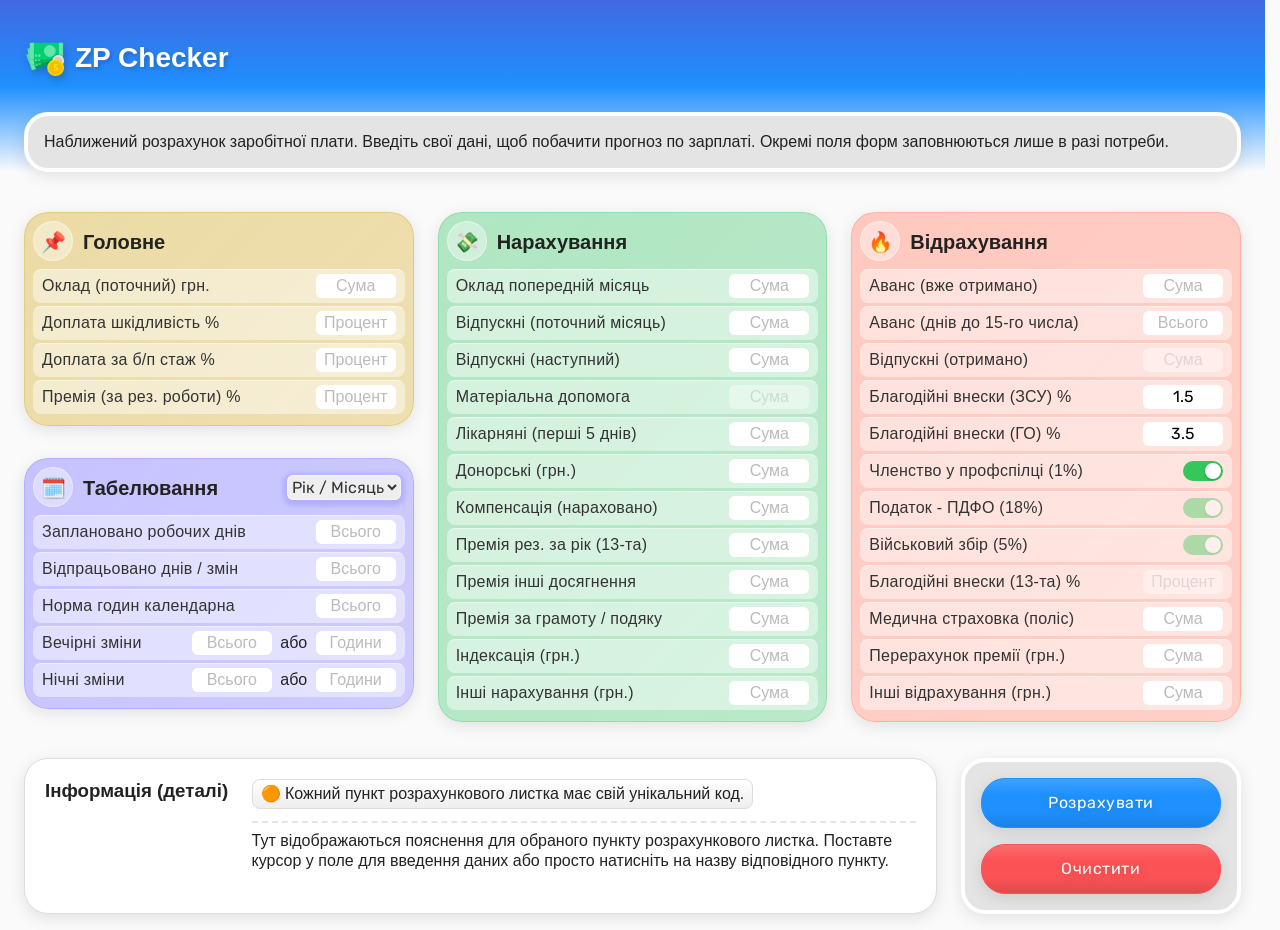
<file: index.html>
<!doctype html>
<html lang="uk">
	<head>
		<meta charset="UTF-8" />
		<meta name="viewport" content="width=device-width, initial-scale=1.0" />
		<meta name="theme-color" content="royalblue" />
		<title>ZP Checker</title>

		<link rel="preconnect" href="https://fonts.googleapis.com" />
		<link rel="preconnect" href="https://fonts.gstatic.com" crossorigin />
		<link href="https://fonts.googleapis.com/css2?family=Google+Sans:opsz,wght,GRAD@17..18,400..700,-50..200&family=Rubik:wght@300..900&display=swap" rel="stylesheet" />

		<link rel="stylesheet" href="style-light.css" />
	</head>

	<body>
		<section class="main">
			<div class="header-container">
				<header class="header">
					<div class="logo-header">
						<img src="./assets/logo_money-96.png" alt="Logo" class="logo" />
						<h1>ZP Checker</h1>
					</div>
					<p class="caption-text">Наближений розрахунок заробітної плати. Введіть свої дані, щоб побачити прогноз по зарплаті. Окремі поля <span class="_hide-or-show">форм</span> заповнюються <span class="_hide-or-show">лише</span> в разі потреби.</p>
				</header>
			</div>

			<div class="form">
				<form id="app-form" action="#">
					<div class="flex-container">
						<div class="flex-block">
							<!-- ================= ГОЛОВНЕ ================= -->
							<fieldset class="general-field">
								<legend class="lqdglass">📌 Головне</legend>
								<div class="field-header">
									<h2 class="legend-header"><span>📌</span>Головне</h2>
								</div>
								<div class="input-container">
									<div class="input-wrapper">
										<label for="oklad"><span class="arrow">▼</span><span class="label-name">Оклад (поточний) грн.</span></label>
										<input autocapitalize="off" autocomplete="off" spellcheck="false" class="decimal toLocalStorege" type="text" inputmode="numeric" id="oklad" name="oklad" placeholder="Сума" required />
									</div>
									<div class="inp-details">
										<p class="details-text">Ваш поточний оклад (станом на зараз). Впливає на більшість нарахувань у заробітній платі: премію, відпускні, різні види доплат, матеріальну допомогу тощо.</p>
										<hr />
										<span class="code-details"><span class="details-icon">🟠&nbsp;</span>Вказано в персональному кабінеті</span>
									</div>
								</div>
								<div class="input-container">
									<div class="input-wrapper">
										<label for="shkid"><span class="arrow">▼</span><span class="label-name">Доплата шкідливість %</span></label>
										<input autocapitalize="off" autocomplete="off" spellcheck="false" class="toLocalStorege" type="text" inputmode="numeric" id="shkid" name="shkid" placeholder="Процент" required />
									</div>
									<div class="inp-details">
										<p class="details-text">Компенсація за шкідливі умови праці. Визначається як відсоткова надбавка до нарахованого окладу (розмір залежить від умов праці).</p>
										<hr />
										<span class="code-details"><span class="details-icon">🟠&nbsp;</span>Вказано в кабінеті / Код 32 в листку</span>
									</div>
								</div>
								<div class="input-container">
									<div class="input-wrapper">
										<label for="bezper_stag"><span class="arrow">▼</span><span class="label-name">Доплата за б/п стаж %</span></label>
										<input autocapitalize="off" autocomplete="off" spellcheck="false" class="toLocalStorege" type="text" inputmode="numeric" id="bezper_stag" name="bezper_stag" placeholder="Процент" required />
									</div>
									<div class="inp-details">
										<p class="details-text">Доплата за «безперервний» стаж в енергетиці. Визначається як відсоткова надбавка до нарахованого окладу (розмір залежить від тривалості роботи в енергетичній галузі).</p>
										<hr />
										<span class="code-details"><span class="details-icon">🟠&nbsp;</span>Вказано в кабінеті / Код 150 в листку</span>
									</div>
								</div>
								<div class="input-container">
									<div class="input-wrapper">
										<label for="prem"><span class="arrow">▼</span><span class="label-name">Премія (за рез. роботи) %</span></label>
										<input autocapitalize="off" autocomplete="off" spellcheck="false" class="decimal toLocalStorege" type="text" inputmode="numeric" id="prem" name="prem" placeholder="Процент" required />
									</div>
									<div class="inp-details">
										<p class="details-text">Розмір премії за результатами роботи. Змінюється за рішенням роботодавця. Важливо: премію нараховують за попередній місяць (наприклад, разом із зарплатою за березень виплачується премія за лютий).</p>
										<hr />
										<span class="code-details"><span class="details-icon">🟠&nbsp;</span>Вказано в персональному кабінеті</span>
									</div>
								</div>
							</fieldset>

							<!-- ================= ТАБЕЛЮВАННЯ ================= -->
							<fieldset class="timesheet-field">
								<legend class="lqdglass">🗓️ Табелювання</legend>
								<div class="field-header">
									<h2 class="legend-header"><span>🗓️</span>Табелювання</h2>
									<select class="selected-month" name="selected-month" id="selected-month">
										<option value="" selected disabled>Рік / Місяць</option>
										<option value="1">2026 Січ</option>
										<option value="2">2026 Лют</option>
										<option value="3">2026 Бер</option>
										<option value="4">2026 Квіт</option>
										<option value="5">2026 Трав</option>
										<option value="6">2026 Черв</option>
										<option value="7">2026 Лип</option>
										<option value="8">2026 Серп</option>
										<option value="9">2026 Вер</option>
										<option value="10">2026 Жовт</option>
										<option value="11">2026 Лист</option>
										<option value="12">2026 Груд</option>
									</select>
								</div>
								<div class="input-container">
									<div class="input-wrapper">
										<label for="planed_work_days"><span class="arrow">▼</span><span class="label-name">Заплановано робочих днів</span></label>
										<input autocapitalize="off" autocomplete="off" spellcheck="false" type="text" inputmode="numeric" id="planed_work_days" name="planed_work_days" placeholder="Всього" required />
									</div>
									<div class="inp-details">
										<p class="details-text">Запланована норма робочих днів за графіком. Це кількість робочих днів, передбачена на весь місяць з урахуванням робочого графіка. Є нормою для нарахування 100&nbsp;% окладу.</p>
										<hr />
										<span class="code-details"><span class="details-icon">🟠&nbsp;</span>Вказано в табелі (облік робочого часу)</span>
									</div>
								</div>

								<div class="input-container">
									<div class="input-wrapper">
										<label for="real_work_days"><span class="arrow">▼</span><span class="label-name">Відпрацьовано днів / змін</span></label>
										<input autocapitalize="off" autocomplete="off" spellcheck="false" type="text" inputmode="numeric" id="real_work_days" name="real_work_days" placeholder="Всього" required />
									</div>
									<div class="inp-details">
										<p class="details-text">Загальна кількість фактично відпрацьованих днів (разом із доробками та навчанням). Визначає розмір окладу (неповний або повний), який працівник отримує за місяць.</p>
										<hr />
										<span class="code-details"><span class="details-icon">🟠&nbsp;</span>Вказано в табелі / розрахунковому листку</span>
									</div>
								</div>

								<div class="input-container">
									<div class="input-wrapper">
										<label for="calendar_hourses_norm"><span class="arrow">▼</span><span class="label-name">Норма годин календарна</span></label>
										<input autocapitalize="off" autocomplete="off" spellcheck="false" class="decimal" type="text" inputmode="numeric" id="calendar_hourses_norm" name="calendar_hourses_norm" placeholder="Всього" required />
									</div>
									<div class="inp-details">
										<p class="details-text">Норма годин на календарний місяць (інша назва в табелі — «кількість годин по нормі»). Впливає на розрахунок вартості години праці, а також на розміри доплат за вечірні й нічні години.</p>
										<hr />
										<span class="code-details"><span class="details-icon">🟠&nbsp;</span>Вказано в табелі (облік робочого часу)</span>
									</div>
								</div>

								<div class="input-container">
									<div class="input-wrapper">
										<label for="evn_d"><span class="arrow">▼</span><span class="label-name">Вечірні зміни</span></label>
										<div class="double-inputs">
											<input autocapitalize="off" autocomplete="off" spellcheck="false" type="text" inputmode="numeric" id="evn_d" name="evn_d" placeholder="Всього" />
											<span class="evn_d-after">або</span>
											<input autocapitalize="off" autocomplete="off" spellcheck="false" class="decimal" type="text" inputmode="numeric" id="evn_h" name="evn_h" placeholder="Години" tabindex="-1" />
											<span class="evn_h-after"></span>
										</div>
									</div>
									<div class="inp-details">
										<p class="details-text">Вкажіть кількість вечірніх змін або кількість вечірніх годин. Важливо: завжди перевіряйте, чи відповідає кількість вечірніх або нічних годин фактичній кількості таких змін. Тривалість зміни становить 8,25&nbsp;год.</p>
										<hr />
										<span class="code-details"><span class="details-icon">🟠&nbsp;</span>Вказано в табелі / розрахунковому листку</span>
									</div>
								</div>

								<div class="input-container">
									<div class="input-wrapper">
										<label for="night_d"><span class="arrow">▼</span><span class="label-name">Нічні зміни</span></label>
										<div class="double-inputs">
											<input autocapitalize="off" autocomplete="off" spellcheck="false" type="text" inputmode="numeric" id="night_d" name="night_d" placeholder="Всього" />
											<span class="night_d-after">або</span>
											<input autocapitalize="off" autocomplete="off" spellcheck="false" class="decimal" type="text" inputmode="numeric" id="night_h" name="night_h" placeholder="Години" tabindex="-1" />
											<span class="night_h-after"></span>
										</div>
									</div>
									<div class="inp-details">
										<p class="details-text">Вкажіть кількість нічних змін або кількість нічних годин. Важливо: якщо нічна зміна припадає на перше число місяця, то перші 1,25&nbsp;год. такої зміни оплачуються в попередньому місяці.</p>
										<hr />
										<span class="code-details"><span class="details-icon">🟠&nbsp;</span>Вказано в табелі / розрахунковому листку</span>
									</div>
								</div>
							</fieldset>
						</div>

						<div class="flex-block">
							<!-- ================= НАРАХУВАННЯ ================= -->
							<fieldset class="accruals-field">
								<legend class="lqdglass">✅ Нарахування</legend>
								<div class="field-header">
									<h2 class="legend-header"><span>💸</span>Нарахування</h2>
								</div>
								<div class="input-container">
									<div class="input-wrapper">
										<label for="pop_oklad"><span class="arrow">▼</span><span class="label-name">Оклад попередній місяць</span></label>
										<input autocapitalize="off" autocomplete="off" spellcheck="false" class="decimal" type="text" inputmode="numeric" id="pop_oklad" name="pop_oklad" placeholder="Сума" required />
									</div>
									<div class="inp-details">
										<p class="details-text">Оклад, який було нараховано в попередньому місяці (повністю або частково). Напряму впливає на розмір премії за попередній місяць.</p>
										<hr />
										<span class="code-details"><span class="details-icon">🟠&nbsp;</span>Код 2 в листку за попередній місяць</span>
									</div>
								</div>

								<div class="input-container">
									<div class="input-wrapper">
										<label for="vidp_narah_pot"><span class="arrow">▼</span><span class="label-name">Відпускні (поточний місяць)</span></label>
										<input autocapitalize="off" autocomplete="off" spellcheck="false" class="decimal" type="text" inputmode="numeric" id="vidp_narah_pot" name="vidp_narah_pot" placeholder="Сума" />
									</div>
									<div class="inp-details">
										<p class="details-text">Вкажіть розмір відпускних за поточний місяць, зазначений у «Нарахуваннях» розрахункового листка. Актуально для частини відпустки (або повної відпустки), що припадає на поточний місяць.</p>
										<hr />
										<span class="code-details"><span class="details-icon">🟠&nbsp;</span>Код 20 в розрахунковому листку</span>
									</div>
								</div>

								<div class="input-container">
									<div class="input-wrapper">
										<label for="vidp_narah_nast"><span class="arrow">▼</span><span class="label-name">Відпускні (наступний)</span></label>
										<input autocapitalize="off" autocomplete="off" spellcheck="false" class="decimal" type="text" inputmode="numeric" id="vidp_narah_nast" name="vidp_narah_nast" placeholder="Сума" />
									</div>
									<div class="inp-details">
										<p class="details-text">Вкажіть розмір відпускних за наступний місяць, зазначений у «Нарахуваннях» розрахункового листка. Актуально, якщо частини однієї відпустки припадають на різні місяці.</p>
										<hr />
										<span class="code-details"><span class="details-icon">🟠&nbsp;</span>Код 21 в розрахунковому листку</span>
									</div>
								</div>

								<div class="input-container">
									<div class="input-wrapper">
										<label for="mater_dop"><span class="arrow">▼</span><span class="label-name">Матеріальна допомога</span></label>
										<input autocapitalize="off" autocomplete="off" spellcheck="false" class="decimal" type="text" inputmode="numeric" id="mater_dop" name="mater_dop" placeholder="Сума" disabled />
									</div>
									<div class="inp-details">
										<p class="details-text">Вкажіть розмір матеріальної допомоги на оздоровлення, зазначений у «Нарахуваннях». Матеріальна допомога надається до відпустки та дорівнює окладу на початок поточного року.</p>
										<hr />
										<span class="code-details"><span class="details-icon">🟠&nbsp;</span>Вказано в кабінеті / Код 201 в листку</span>
									</div>
								</div>

								<div class="input-container">
									<div class="input-wrapper">
										<label for="likarn5days"><span class="arrow">▼</span><span class="label-name">Лікарняні (перші 5 днів)</span></label>
										<input autocapitalize="off" autocomplete="off" spellcheck="false" class="decimal" type="text" inputmode="numeric" id="likarn5days" name="likarn5days" placeholder="Сума" />
									</div>
									<div class="inp-details">
										<p class="details-text">Вкажіть розмір лікарняних, зазначений у «Нарахуваннях» розрахункового листка. Перші 5 днів лікарняного оплачує роботодавець, а подальші дні (окремим платежем) — за рахунок Фонду соціального страхування.</p>
										<hr />
										<span class="code-details"><span class="details-icon">🟠&nbsp;</span>Код 106 в розрахунковому листку</span>
									</div>
								</div>

								<div class="input-container">
									<div class="input-wrapper">
										<label for="donors"><span class="arrow">▼</span><span class="label-name">Донорські (грн.)</span></label>
										<input autocapitalize="off" autocomplete="off" spellcheck="false" class="decimal" type="text" inputmode="numeric" id="donors" name="donors" placeholder="Сума" />
									</div>
									<div class="inp-details">
										<p class="details-text">Згідно статті 124 Кодексу законів про працю, у день здачі крові та її компонентів за працівником зберігається середній заробіток за місцем роботи. Розмір «донорських» нарахувань зазначається у розрахунковому листку.</p>
										<hr />
										<span class="code-details"><span class="details-icon">🟠&nbsp;</span>Код 26 в розрахунковому листку</span>
									</div>
								</div>

								<div class="hide-items-wrapper">
									<div class="input-container">
										<div class="input-wrapper">
											<label for="vidp_komp"><span class="arrow">▼</span><span class="label-name">Компенсація (нараховано)</span></label>
											<input autocapitalize="off" autocomplete="off" spellcheck="false" class="decimal" type="text" inputmode="numeric" id="vidp_komp" name="vidp_komp" placeholder="Сума" />
										</div>
										<div class="inp-details">
											<p class="details-text">Компенсація за невикористані дні відпустки. Вкажіть розмір компенсації, зазначений у «Нарахуваннях» розрахункового листка.</p>
											<hr />
											<span class="code-details"><span class="details-icon">🟠&nbsp;</span>Код 59 в розрахунковому листку</span>
										</div>
									</div>

									<div class="input-container">
										<div class="input-wrapper">
											<label for="prem_13"><span class="arrow">▼</span><span class="label-name">Премія рез. за рік (13-та)</span></label>
											<input autocapitalize="off" autocomplete="off" spellcheck="false" class="decimal" type="text" inputmode="numeric" id="prem_13" name="prem_13" placeholder="Сума" />
										</div>
										<div class="inp-details">
											<p class="details-text">Вкажіть розмір річної премії (так званої «тринадцятої зарплати»), зазначений у «Нарахуваннях» розрахункового листка. Премія нараховується один раз на рік — повністю або частинами.</p>
											<hr />
											<span class="code-details"><span class="details-icon">🟠&nbsp;</span>Код 155 в розрахунковому листку</span>
										</div>
									</div>
									<div class="input-container">
										<div class="input-wrapper">
											<label for="prem_others"><span class="arrow">▼</span><span class="label-name">Премія інші досягнення</span></label>
											<input autocapitalize="off" autocomplete="off" spellcheck="false" class="decimal" type="text" inputmode="numeric" id="prem_others" name="prem_others" placeholder="Сума" />
										</div>
										<div class="inp-details">
											<p class="details-text">Вкажіть розмір премії за «інші досягнення» (якщо її було нараховано). Пам’ятайте: ваша важка праця та відданість спільній меті не залишаються без уваги.</p>
											<hr />
											<span class="code-details"><span class="details-icon">🟠&nbsp;</span>Код 158 в розрахунковому листку</span>
										</div>
									</div>

									<div class="input-container">
										<div class="input-wrapper">
											<label for="gram_pod"><span class="arrow">▼</span><span class="label-name">Премія за грамоту / подяку</span></label>
											<input autocapitalize="off" autocomplete="off" spellcheck="false" class="decimal" type="text" inputmode="numeric" id="gram_pod" name="gram_pod" placeholder="Сума" />
										</div>
										<div class="inp-details">
											<p class="details-text">Вкажіть розмір грошової виплати до подяки чи грамоти, зазначений у «Нарахуваннях» вашого розрахункового листка.</p>
											<hr />
											<span class="code-details"><span class="details-icon">🟠&nbsp;</span>Код 169 в розрахунковому листку</span>
										</div>
									</div>

									<div class="input-container only-mobile">
										<div class="input-wrapper">
											<label for="pidg_pers"><span class="arrow">▼</span><span class="label-name">Доплата за підг. кадрів</span></label>
											<input autocapitalize="off" autocomplete="off" spellcheck="false" class="decimal" type="text" inputmode="numeric" id="pidg_pers" name="pidg_pers" placeholder="Сума" />
										</div>
										<div class="inp-details">
											<p class="details-text">Вкажіть розмір нарахувань за підготовку кадрів (керівництво навчанням, підготовка на робочому місці).</p>
											<hr />
											<span class="code-details"><span class="details-icon">🟠&nbsp;</span>Код 8 в розрахунковому листку</span>
										</div>
									</div>

									<div class="input-container">
										<div class="input-wrapper">
											<label for="indexation"><span class="arrow">▼</span><span class="label-name">Індексація (грн.)</span></label>
											<input autocapitalize="off" autocomplete="off" spellcheck="false" class="decimal" type="text" inputmode="numeric" id="indexation" name="indexation" placeholder="Сума" />
										</div>
										<div class="inp-details">
											<p class="details-text">Вкажіть розмір індексації, зазначений у «Нарахуваннях» вашого розрахункового листка.</p>
											<hr />
											<span class="code-details"><span class="details-icon">🟠&nbsp;</span>Код 161 в розрахунковому листку</span>
										</div>
									</div>

									<div class="input-container">
										<div class="input-wrapper">
											<label for="others_nar"><span class="arrow">▼</span><span class="label-name">Інші нарахування (грн.)</span></label>
											<input autocapitalize="off" autocomplete="off" spellcheck="false" class="decimal" type="text" inputmode="numeric" id="others_nar" name="others_nar" placeholder="Сума" />
										</div>
										<div class="inp-details">
											<p class="details-text">Вкажіть розмір одного нарахування або загальну суму кількох нарахувань, які не були передбачені цією формою.</p>
											<hr />
											<span class="code-details"><span class="details-icon">🟠&nbsp;</span>Будь-який код в розрахунковому листку</span>
										</div>
									</div>
								</div>
								<div class="fieldset-footer">
									<a href="#" class="toggle-full-list" tabindex="-1">Показати весь список</a>
								</div>
							</fieldset>
						</div>
						<div class="flex-block">
							<!-- ================= ВІДРАХУВАННЯ ================= -->

							<fieldset class="deductions-field">
								<legend class="lqdglass">🔥 Відрахування</legend>
								<div class="field-header">
									<h2 class="legend-header"><span>🔥</span>Відрахування</h2>
								</div>
								<div class="input-container">
									<div class="input-wrapper">
										<label for="avans"><span class="arrow">▼</span><span class="label-name">Аванс (вже отримано)</span></label>
										<input autocapitalize="off" autocomplete="off" spellcheck="false" class="decimal" type="text" inputmode="numeric" id="avans" name="avans" placeholder="Сума" />
									</div>
									<div class="inp-details">
										<p class="details-text">Вкажіть точну суму авансу, який вже було отримано. Зазначається у «Відрахуваннях» розрахункового листка. Важливо: аванс не виплачується, якщо працівник з 1&#8209;го по 15&#8209;те число перебував у відпустці або на лікарняному.</p>
										<hr />
										<span class="code-details"><span class="details-icon">🟠&nbsp;</span>Код 330 в розрахунковому листку</span>
									</div>
								</div>
								<div class="input-container">
									<div class="input-wrapper">
										<label for="days_for_avans"><span class="arrow">▼</span><span class="label-name">Аванс (днів до 15-го числа)</span></label>
										<input autocapitalize="off" autocomplete="off" spellcheck="false" class="decimal" type="text" inputmode="numeric" id="days_for_avans" name="days_for_avans" placeholder="Всього" />
									</div>
									<div class="inp-details">
										<p class="details-text">Наближений розрахунок авансу! Введіть кількість відпрацьованих днів до 15&#8209;го числа (включно). Важливо: зазвичай аванс виплачується за фактично відпрацьовані дні до 15&#8209;го числа. Однак інколи розміри авансових виплат можуть коригуватися.</p>
										<hr />
										<span class="code-details"><span class="details-icon">🟠&nbsp;</span>Вказано в табелі (облік робочого часу)</span>
									</div>
								</div>
								<div class="input-container">
									<div class="input-wrapper">
										<label for="vidp_oplata"><span class="arrow">▼</span><span class="label-name">Відпускні (отримано)</span></label>
										<input autocapitalize="off" autocomplete="off" spellcheck="false" class="decimal" type="text" inputmode="numeric" id="vidp_oplata" name="vidp_oplata" placeholder="Сума" disabled />
									</div>
									<div class="inp-details">
										<p class="details-text">Вкажіть суму відпускних, що були фактично виплачені перед відпусткою. Зазначається у «Відрахуваннях» вашого розрахункового листка.</p>
										<hr />
										<span class="code-details"><span class="details-icon">🟠&nbsp;</span>Код 359 в розрахунковому листку</span>
									</div>
								</div>

								<div class="input-container">
									<div class="input-wrapper">
										<label for="blag_vnes_ZSU"><span class="arrow">▼</span><span class="label-name">Благодійні внески (ЗСУ) %</span></label>
										<input autocapitalize="off" autocomplete="off" spellcheck="false" class="decimal" type="text" inputmode="numeric" id="blag_vnes_ZSU" name="blag_vnes_ZSU" placeholder="Процент" value="1.5" />
									</div>
									<div class="inp-details">
										<p class="details-text">Види та розміри благодійних відрахувань можна переглянути у вашому персональному кабінеті.</p>
										<hr />
										<span class="code-details"><span class="details-icon">🟠&nbsp;</span>Код 380 в розрахунковому листку</span>
									</div>
								</div>

								<div class="input-container">
									<div class="input-wrapper">
										<label for="blag_vnes_GO"><span class="arrow">▼</span><span class="label-name">Благодійні внески (ГО) %</span></label>
										<input autocapitalize="off" autocomplete="off" spellcheck="false" class="decimal" type="text" inputmode="numeric" id="blag_vnes_GO" name="blag_vnes_GO" placeholder="Процент" value="3.5" />
									</div>
									<div class="inp-details">
										<p class="details-text">Види та розміри благодійних відрахувань можна переглянути у вашому персональному кабінеті.</p>
										<hr />
										<span class="code-details"><span class="details-icon">🟠&nbsp;</span>Код 379 в розрахунковому листку</span>
									</div>
								</div>

								<div class="input-container">
									<div class="input-wrapper">
										<label for="member_prof"><span class="arrow">▼</span><span class="label-name">Членство у профспілці (1%)</span></label>
										<label class="switch">
											<input type="checkbox" id="member_prof" name="member_prof" checked />
											<span class="slider"></span>
										</label>
									</div>
									<div class="inp-details">
										<p class="details-text">Якщо працівник є членом профспілки і подав відповідну заяву, роботодавець зобов'язаний щомісяця перераховувати внески на рахунок профспілки. Розмір внесків визначається статутом конкретної профспілки.</p>
										<hr />
										<span class="code-details"><span class="details-icon">🟠&nbsp;</span>Вказано в персональному кабінеті: 1%</span>
									</div>
								</div>

								<div class="hide-items-wrapper">
									<div class="input-container">
										<div class="input-wrapper">
											<label for="pdfo"><span class="arrow">▼</span><span class="label-name">Податок - ПДФО (18%)</span></label>
											<label class="switch">
												<input type="checkbox" id="pdfo" name="pdfo" checked disabled />
												<span class="slider"></span>
											</label>
										</div>
										<div class="inp-details">
											<p class="details-text">ПДФО — це податок на доходи фізичних осіб, який утримується із заробітної плати та інших доходів громадян (на підставі розділу IV Податкового кодексу України).</p>
											<hr />
											<span class="code-details"><span class="details-icon">🟠&nbsp;</span>Вказано в персональному кабінеті: 18%</span>
										</div>
									</div>

									<div class="input-container">
										<div class="input-wrapper">
											<label for="zsu"><span class="arrow">▼</span><span class="label-name">Військовий збір (5%)</span></label>
											<label class="switch">
												<input type="checkbox" id="zsu" name="zsu" checked disabled />
												<span class="slider"></span>
											</label>
										</div>
										<div class="inp-details">
											<p class="details-text">Військовий збір — це обов'язковий податок, який утримується із заробітної плати та інших доходів фізичних осіб для фінансування потреб оборони та безпеки України (на підставі розділу XX Податкового кодексу України).</p>
											<hr />
											<span class="code-details"><span class="details-icon">🟠&nbsp;</span>Вказано в персональному кабінеті: 5%</span>
										</div>
									</div>

									<div class="input-container">
										<div class="input-wrapper">
											<label for="blag_vnes_13"><span class="arrow">▼</span><span class="label-name">Благодійні внески (13-та) %</span></label>
											<input autocapitalize="off" autocomplete="off" spellcheck="false" class="decimal" type="text" inputmode="numeric" id="blag_vnes_13" name="blag_vnes_13" placeholder="Процент" disabled />
										</div>
										<div class="inp-details">
											<p class="details-text">Види та розміри благодійних відрахувань можна переглянути у вашому персональному кабінеті.</p>
											<hr />
											<span class="code-details"><span class="details-icon">🟠&nbsp;</span>Код 381 та 383 в розрахунковому листку</span>
										</div>
									</div>

									<div class="input-container">
										<div class="input-wrapper">
											<label for="med_polis"><span class="arrow">▼</span><span class="label-name">Медична страховка (поліс)</span></label>
											<input autocapitalize="off" autocomplete="off" spellcheck="false" class="decimal" type="text" inputmode="numeric" id="med_polis" name="med_polis" placeholder="Сума" />
										</div>
										<div class="inp-details">
											<p class="details-text">Вкажіть суму відрахувань на поліс медичного страхування. Важливо: роботодавець компенсує вартість «страховки» у вигляді матеріальної допомоги, яка оподатковується.</p>
											<hr />
											<span class="code-details"><span class="details-icon">🟠&nbsp;</span>Код 352 в розрахунковому листку</span>
										</div>
									</div>

									<div class="input-container">
										<div class="input-wrapper">
											<label for="prem_pererah"><span class="arrow">▼</span><span class="label-name">Перерахунок премії (грн.)</span></label>
											<input autocapitalize="off" autocomplete="off" spellcheck="false" class="decimal" type="text" inputmode="numeric" id="prem_pererah" name="prem_pererah" placeholder="Сума" />
										</div>
										<div class="inp-details">
											<p class="details-text">Премія (святкова, вислуга чи інша), виплачена окремо від авансу або заробітної плати. Оподаткована сума такої премії відображається у «Відрахуваннях» розрахункового листка.</p>
											<hr />
											<span class="code-details"><span class="details-icon">🟠&nbsp;</span>Код 335 в розрахунковому листку</span>
										</div>
									</div>

									<div class="input-container">
										<div class="input-wrapper">
											<label for="others_vidr"><span class="arrow">▼</span><span class="label-name">Інші відрахування (грн.)</span></label>
											<input autocapitalize="off" autocomplete="off" spellcheck="false" class="decimal" type="text" inputmode="numeric" id="others_vidr" name="others_vidr" placeholder="Сума" />
										</div>
										<div class="inp-details">
											<p class="details-text">Вкажіть розмір одного відрахування або загальну суму кількох відрахувань, які не були передбачені цією формою.</p>
											<hr />
											<span class="code-details"><span class="details-icon">🟠&nbsp;</span>Будь-який код в розрахунковому листку</span>
										</div>
									</div>
								</div>
								<div class="fieldset-footer">
									<a href="#" class="toggle-full-list" tabindex="-1">Показати весь список</a>
								</div>
							</fieldset>
						</div>
					</div>
					<div class="form-footer">
						<div class="footer-details">
							<div class="footer-details_inner">
								<h3 class="header-footer-details">Інформація (деталі)</h3>
								<div class="footer-details_content">
									<span class="code-footer-details">🟠&nbsp;Кожний пункт розрахункового листка має свій унікальний код.</span>
									<hr />
									<p class="text-footer-details">Тут відображаються пояснення для обраного пункту розрахункового листка. Поставте курсор у поле для введення даних або просто натисніть на назву відповідного пункту.</p>
								</div>
							</div>
						</div>
						<div class="btns-wrap">
							<button class="start-calc" type="submit">Розрахувати</button>
							<button class="reset-btn" type="reset">Очистити</button>
						</div>
					</div>
				</form>
			</div>
		</section>
		<section class="results-section">
			<div class="results">
				<div class="results-top-panel">
					<div class="logo-header">
						<img src="./assets/logo_money-96.png" alt="Logo" class="logo" />
						<h2>ZP Checker</h2>
					</div>
					<button class="results-close-btn" type="button"><span class="hide-mobile">Esc | Закрити</span><span class="only-mobile">Зрозуміло</span></button>
				</div>
				<div class="flex-container">
					<div id="salary-report" class="flex-block"></div>
					<div id="salary-results" class="flex-block"></div>
					<div class="flex-block">
						<div id="salary-resume"></div>
						<div id="vidp-resume"></div>
						<p class="caption-text warning-info">
							<b>Тільки для особистого використання!</b>
							<br class="hide-mobile" />
							Точність розрахунків не гарантується, оскільки ZP&nbsp;Checker не враховує всіх факторів та нюансів, що можуть вплинути на зарплатні нарахування.
						</p>
					</div>
				</div>
			</div>
		</section>

		<script src="main.js" defer></script>
		<script src="app.js" defer></script>
		<script>
			if ('serviceWorker' in navigator) {
				navigator.serviceWorker
					.register('./zp-checker-sw.js')
					.then((reg) => {
						console.log('Service Worker registered:', reg)

						// Перевірити наявність нової версії SW
						reg.update()
					})
					.catch((err) => {
						console.log('Service Worker registration failed:', err)
					})
			}
		</script>
	</body>
</html>
</file>
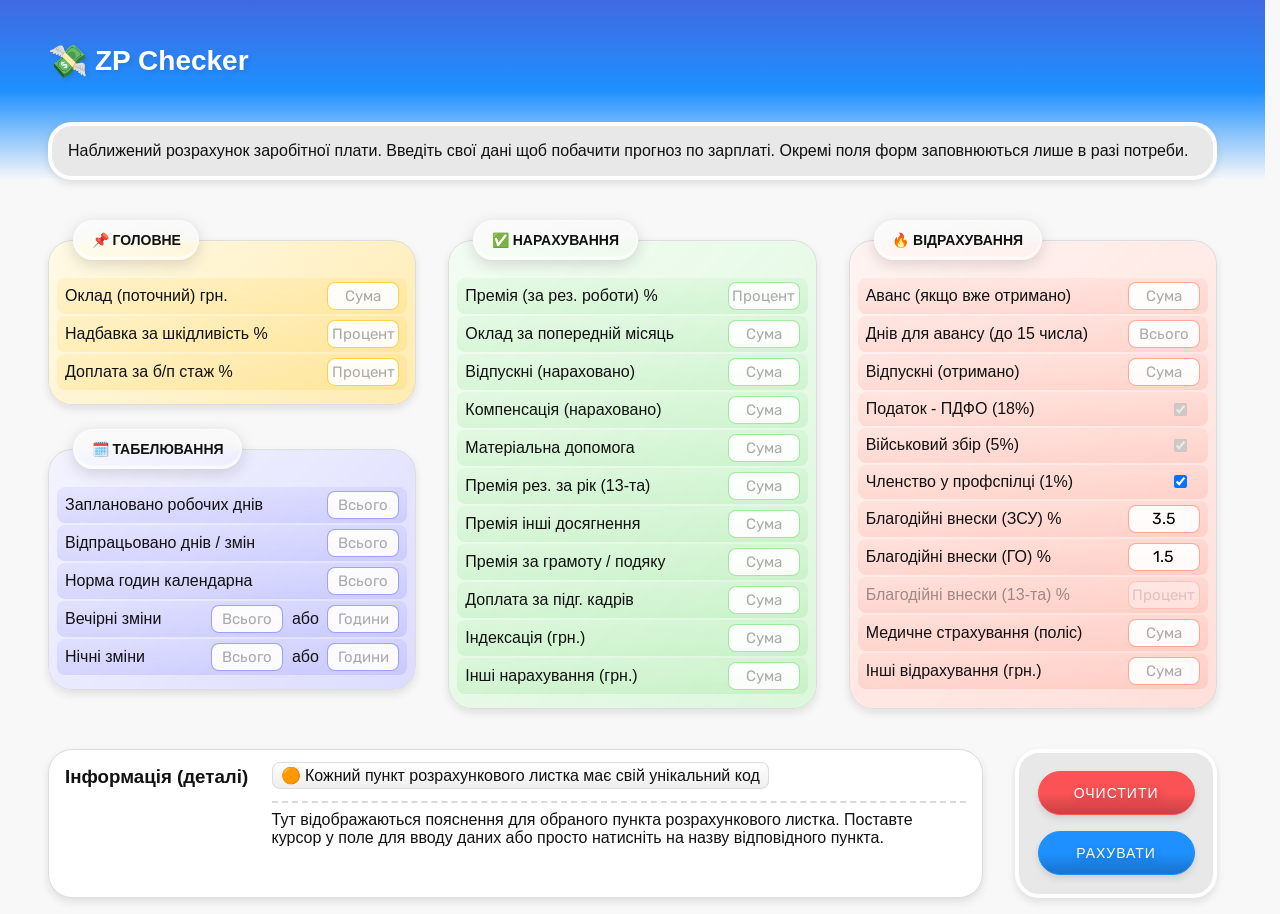
<file: 20_09_2026/index.html>
<!doctype html>
<html lang="uk">
	<head>
		<meta charset="UTF-8" />
		<meta name="viewport" content="width=device-width, initial-scale=1.0" />
		<meta name="theme-color" content="royalblue" />
		<title>ZP Checker</title>

		<link rel="preconnect" href="https://fonts.googleapis.com" />
		<link rel="preconnect" href="https://fonts.gstatic.com" crossorigin />
		<link href="https://fonts.googleapis.com/css2?family=Google+Sans:opsz,wght,GRAD@17..18,400..700,-50..200&family=Rubik:wght@300..900&display=swap" rel="stylesheet" />

		<link rel="stylesheet" href="style-light.css" />
	</head>

	<body>
		<section class="main">
			<div class="header-container">
				<header class="header">
					<div class="logo-header">
						<img src="./assets/logo_money-96.png" alt="Logo" class="logo" />
						<span class="emoji-icon">💸</span>
						<h1>ZP Checker</h1>
					</div>
					<p class="caption-text">
						Наближений розрахунок заробітної плати. Введіть свої дані щоб побачити прогноз по зарплаті. Окремі поля
						<span class="start-visible">форм</span> заповнюються лише в разі потреби.
					</p>
				</header>
			</div>

			<div class="form">
				<form id="app-form" action="#">
					<div class="flex-container">
						<div class="flex-block">
							<!-- ================= ГОЛОВНЕ ================= -->
							<fieldset class="general-field">
								<legend class="lqdglass">📌 Головне</legend>

								<div class="inputs-group">
									<div class="input-container">
										<div class="input-wrapper">
											<label for="oklad">Оклад (поточний) грн.</label>
											<input autocapitalize="off" autocomplete="off" spellcheck="false" class="large toLocalStorege" type="text" inputmode="numeric" id="oklad" name="oklad" placeholder="Сума" required />
										</div>
										<div class="inp-details">
											<p class="details-text">Ваш поточний оклад (станом на зараз). Впливає на більшість нарахувань у зарплаті працівника: премія, шкідливість, різні види доплат, матеріальна допомога, тощо.</p>
											<hr />
											<span class="code-details"><span class="details-icon">🟠</span> Вказано в персональному кабінеті</span>
										</div>
									</div>
									<div class="input-container">
										<div class="input-wrapper">
											<label for="shkid">Надбавка за шкідливість %</label>
											<input autocapitalize="off" autocomplete="off" spellcheck="false" class="toLocalStorege" type="text" inputmode="numeric" id="shkid" name="shkid" placeholder="Процент" required />
										</div>
										<div class="inp-details">
											<p class="details-text">Компенсація за шкідливі умови праці. Визначається як процентна надбавка до поточного окладу, в залежності від умов праці працівника.</p>
											<hr />
											<span class="code-details"><span class="details-icon">🟠</span> Код 32 в розрахунковому листку</span>
										</div>
									</div>
									<div class="input-container">
										<div class="input-wrapper">
											<label for="bezper_stag">Доплата за б/п стаж %</label>
											<input autocapitalize="off" autocomplete="off" spellcheck="false" class="toLocalStorege" type="text" inputmode="numeric" id="bezper_stag" name="bezper_stag" placeholder="Процент" required />
										</div>
										<div class="inp-details">
											<p class="details-text">Доплата за "безперервний" стаж в енергетиці. Визначається як процентна надбавка до поточного окладу, в залежності від тривалості роботи в енергетичній галузі.</p>
											<hr />
											<span class="code-details"><span class="details-icon">🟠</span> Код 150 в розрахунковому листку</span>
										</div>
									</div>
								</div>
							</fieldset>

							<!-- ================= ТАБЕЛЮВАННЯ ================= -->
							<fieldset class="timesheet-field">
								<legend class="lqdglass">🗓️ Табелювання</legend>

								<div class="inputs-group">
									<div class="input-container">
										<div class="input-wrapper">
											<label for="planed_work_days">Заплановано робочих днів</label>
											<input autocapitalize="off" autocomplete="off" spellcheck="false" type="text" inputmode="numeric" id="planed_work_days" name="planed_work_days" placeholder="Всього" required />
										</div>
										<div class="inp-details">
											<p class="details-text">Запланована норма днів за графіком. Це така кількість робочих днів, яка передбачається на місяць (з урахуванням робочого графіка). Є нормою щоб "заробити" 100% окладу.</p>
											<hr />
											<span class="code-details"><span class="details-icon">🟠</span> Вказано в табелі (облік робочого часу)</span>
										</div>
									</div>

									<div class="input-container">
										<div class="input-wrapper">
											<label for="real_work_days">Відпрацьовано днів / змін</label>
											<input autocapitalize="off" autocomplete="off" spellcheck="false" type="text" inputmode="numeric" id="real_work_days" name="real_work_days" placeholder="Всього" required />
										</div>
										<div class="inp-details">
											<p class="details-text">Загальна кількість фактично відпрацьованих днів (разом з доробками та навчанням). Визначає розмір окладу (неповний чи весь), який працівник "заробив" за місяць.</p>
											<hr />
											<span class="code-details"><span class="details-icon">🟠</span> Вказано в табелі / розрахунковому листку</span>
										</div>
									</div>

									<div class="input-container">
										<div class="input-wrapper">
											<label for="calendar_hourses_norm">Норма годин календарна</label>
											<input autocapitalize="off" autocomplete="off" spellcheck="false" class="large" type="text" inputmode="numeric" id="calendar_hourses_norm" name="calendar_hourses_norm" placeholder="Всього" required />
										</div>
										<div class="inp-details">
											<p class="details-text">Норма годин на календарний місяць (інша назва в табелі &mdash; кількість годин по нормі). Впливає на розрахунок вартості години праці а також розмірів доплат за вечірні та нічні години.</p>
											<hr />
											<span class="code-details"><span class="details-icon">🟠</span> Вказано в табелі (облік робочого часу)</span>
										</div>
									</div>
								</div>

								<div class="inputs-group">
									<div class="input-container">
										<div class="input-wrapper">
											<label for="evn_d">Вечірні зміни</label>
											<div class="double-inputs">
												<input autocapitalize="off" autocomplete="off" spellcheck="false" type="text" inputmode="numeric" id="evn_d" name="evn_d" placeholder="Всього" />
												<span class="evn_d-after">або</span>
												<input autocapitalize="off" autocomplete="off" spellcheck="false" class="large" type="text" inputmode="numeric" id="evn_h" name="evn_h" placeholder="Години" />
												<span class="evn_h-after"></span>
											</div>
										</div>
										<div class="inp-details">
											<p class="details-text">Вкажіть кількість вечірніх змін або кількість вечірніх годин. Важливо: завжди перевіряйте правильність вечірніх або нічних годин відповідно до фактичної кількості відповідних змін. Тривалість зміни становить 8.25&nbsp;год.</p>
											<hr />
											<span class="code-details"><span class="details-icon">🟠</span> Вказано в табелі / розрахунковому листку</span>
										</div>
									</div>

									<div class="input-container">
										<div class="input-wrapper">
											<label for="night_d">Нічні зміни</label>
											<div class="double-inputs">
												<input autocapitalize="off" autocomplete="off" spellcheck="false" type="text" inputmode="numeric" id="night_d" name="night_d" placeholder="Всього" />
												<span class="night_d-after">або</span>
												<input autocapitalize="off" autocomplete="off" spellcheck="false" class="large" type="text" inputmode="numeric" id="night_h" name="night_h" placeholder="Години" />
												<span class="night_h-after"></span>
											</div>
										</div>
										<div class="inp-details">
											<p class="details-text">Вкажіть кількість нічних змін або кількість нічних годин. Важливо: якщо нічна зміна припадає на перше число, то перша 1.25&nbsp;година такої зміни оплачується в попередньому місяці.</p>
											<hr />
											<span class="code-details"><span class="details-icon">🟠</span> Вказано в табелі / розрахунковому листку</span>
										</div>
									</div>
								</div>
							</fieldset>
						</div>

						<div class="flex-block">
							<!-- ================= НАРАХУВАННЯ ================= -->
							<fieldset class="accruals-field">
								<legend class="lqdglass">✅ Нарахування</legend>
								<div class="inputs-group">
									<div class="input-container">
										<div class="input-wrapper">
											<label for="prem">Премія (за рез. роботи) %</label>
											<input autocapitalize="off" autocomplete="off" spellcheck="false" class="large toLocalStorege" type="text" inputmode="numeric" id="prem" name="prem" placeholder="Процент" required />
										</div>
										<div class="inp-details">
											<p class="details-text">Розмір премії за результатами роботи. Може змінюватися за рішенням роботодавця. Важливо: премію нараховують за попередній місяць (наприклад, разом із зарплатою за березень виплачується премія за лютий).</p>
											<hr />
											<span class="code-details"><span class="details-icon">🟠</span> Вказано в персональному кабінеті</span>
										</div>
									</div>

									<div class="input-container">
										<div class="input-wrapper">
											<label for="pop_oklad">Оклад за попередній місяць</label>
											<input autocapitalize="off" autocomplete="off" spellcheck="false" class="large" type="text" inputmode="numeric" id="pop_oklad" name="pop_oklad" placeholder="Сума" required />
										</div>
										<div class="inp-details">
											<p class="details-text">Оклад (повний або частково), який було зароблено в попередньому місяці. Впливає на розмір премії за попередній місяць.</p>
											<hr />
											<span class="code-details"><span class="details-icon">🟠</span> Код 2 в листку за попередній місяць</span>
										</div>
									</div>
								</div>

								<div class="inputs-group">
									<div class="input-container">
										<div class="input-wrapper">
											<label for="vidp_narah">Відпускні (нараховано)</label>
											<input autocapitalize="off" autocomplete="off" spellcheck="false" class="large" type="text" inputmode="numeric" id="vidp_narah" name="vidp_narah" placeholder="Сума" />
										</div>
										<div class="inp-details">
											<p class="details-text">Вкажіть розмір відпускних нарахувань, які зазначено в розрахунковому листку. Вкажіть суму таких нарахувань, якщо частини однієї відпустки були в різних місяцях.</p>
											<hr />
											<span class="code-details"><span class="details-icon">🟠</span> Код 20 та/або 21 в розрахунковому листку</span>
										</div>
									</div>

									<div class="input-container">
										<div class="input-wrapper">
											<label for="vidp_komp">Компенсація (нараховано)</label>
											<input autocapitalize="off" autocomplete="off" spellcheck="false" class="large" type="text" inputmode="numeric" id="vidp_komp" name="vidp_komp" placeholder="Сума" />
										</div>
										<div class="inp-details">
											<p class="details-text">Компенсація за невикористані дні відпустки. Вкажіть розмір компенсації, який зазначено в нарахуваннях розрахункового листка.</p>
											<hr />
											<span class="code-details"><span class="details-icon">🟠</span> Код 59 в розрахунковому листку</span>
										</div>
									</div>

									<div class="input-container">
										<div class="input-wrapper">
											<label for="mater_dop">Матеріальна допомога</label>
											<input autocapitalize="off" autocomplete="off" spellcheck="false" class="large" type="text" inputmode="numeric" id="mater_dop" name="mater_dop" placeholder="Сума" />
										</div>
										<div class="inp-details">
											<p class="details-text">Вкажіть розмір матеріальної допомоги, який зазначено в нарахуваннях. Розмір матеріальної допомоги дорівнює окладу на початок поточного року.</p>
											<hr />
											<span class="code-details"><span class="details-icon">🟠</span> Код 201 в розрахунковому листку</span>
										</div>
									</div>
								</div>

								<div class="inputs-group">
									<div class="input-container">
										<div class="input-wrapper">
											<label for="prem_13">Премія рез. за рік (13-та)</label>
											<input autocapitalize="off" autocomplete="off" spellcheck="false" class="large" type="text" inputmode="numeric" id="prem_13" name="prem_13" placeholder="Сума" />
										</div>
										<div class="inp-details">
											<p class="details-text">Вкажіть розмір річної премії (так званої тринадцятої), який зазначено в нарахуваннях розрахункового листка.</p>
											<hr />
											<span class="code-details"><span class="details-icon">🟠</span> Код 155 в розрахунковому листку</span>
										</div>
									</div>
									<div class="input-container">
										<div class="input-wrapper">
											<label for="prem_others">Премія інші досягнення</label>
											<input autocapitalize="off" autocomplete="off" spellcheck="false" class="large" type="text" inputmode="numeric" id="prem_others" name="prem_others" placeholder="Сума" />
										</div>
										<div class="inp-details">
											<p class="details-text">Вкажіть розмір премії за інші досягнення (якщо було нараховано). Пам’ятайте: ваша важка праця та відданість спільній меті не залишаються без уваги керівництва.</p>
											<hr />
											<span class="code-details"><span class="details-icon">🟠</span> Код 158 в розрахунковому листку</span>
										</div>
									</div>

									<div class="input-container">
										<div class="input-wrapper">
											<label for="gram_pod">Премія за грамоту / подяку</label>
											<input autocapitalize="off" autocomplete="off" spellcheck="false" class="large" type="text" inputmode="numeric" id="gram_pod" name="gram_pod" placeholder="Сума" />
										</div>
										<div class="inp-details">
											<p class="details-text">Вкажіть розмір грошової виплати до подяки чи грамоти, який зазначено в нарахуваннях розрахункового листка.</p>
											<hr />
											<span class="code-details"><span class="details-icon">🟠</span> Код 169 в розрахунковому листку</span>
										</div>
									</div>

									<div class="input-container">
										<div class="input-wrapper">
											<label for="pidg_pers">Доплата за підг. кадрів</label>
											<input autocapitalize="off" autocomplete="off" spellcheck="false" class="large" type="text" inputmode="numeric" id="pidg_pers" name="pidg_pers" placeholder="Сума" />
										</div>
										<div class="inp-details">
											<p class="details-text">Вкажіть розмір нарахувань за підготовку кадрів (керівництво у навчанні, підготовка на робочому місці).</p>
											<hr />
											<span class="code-details"><span class="details-icon">🟠</span> Код 8 в розрахунковому листку</span>
										</div>
									</div>

									<div class="input-container">
										<div class="input-wrapper">
											<label for="indexation">Індексація (грн.)</label>
											<input autocapitalize="off" autocomplete="off" spellcheck="false" class="large" type="text" inputmode="numeric" id="indexation" name="indexation" placeholder="Сума" />
										</div>
										<div class="inp-details">
											<p class="details-text">Вкажіть розмір індексації, який зазначено в нарахуваннях розрахункового листка.</p>
											<hr />
											<span class="code-details"><span class="details-icon">🟠</span> Код 161 в розрахунковому листку</span>
										</div>
									</div>

									<div class="input-container">
										<div class="input-wrapper">
											<label for="others_nar">Інші нарахування (грн.)</label>
											<input autocapitalize="off" autocomplete="off" spellcheck="false" class="large" type="text" inputmode="numeric" id="others_nar" name="others_nar" placeholder="Сума" />
										</div>
										<div class="inp-details">
											<p class="details-text">Вкажіть розмір нарахувань або суму нарахувань, які не були передбачені даною формою.</p>
											<hr />
											<span class="code-details"><span class="details-icon">🟠</span> Будь-який код в розрахунковому листку</span>
										</div>
									</div>
								</div>
							</fieldset>
						</div>
						<div class="flex-block">
							<!-- ================= ВІДРАХУВАННЯ ================= -->

							<fieldset class="deductions-field">
								<legend class="lqdglass">🔥 Відрахування</legend>
								<div class="inputs-group">
									<div class="input-container">
										<div class="input-wrapper">
											<label for="avans">Аванс (якщо вже отримано)</label>
											<input autocapitalize="off" autocomplete="off" spellcheck="false" class="large" type="text" inputmode="numeric" id="avans" name="avans" placeholder="Сума" />
										</div>
										<div class="inp-details">
											<p class="details-text">Вкажіть суму авансу, який вже було виплачено. Зазначається у розділі відрахувань розрахункового листка. Важливо: аванс не виплачується, якщо працівник з 1го по 15те число перебував у відпустці чи на лікарняному.</p>
											<hr />
											<span class="code-details"><span class="details-icon">🟠</span> Код 330 в розрахунковому листку</span>
										</div>
									</div>
									<div class="input-container">
										<div class="input-wrapper">
											<label for="days_for_avans">Днів для авансу (до 15 числа)</label>
											<input autocapitalize="off" autocomplete="off" spellcheck="false" class="large" type="text" inputmode="numeric" id="days_for_avans" name="days_for_avans" placeholder="Всього" />
										</div>
										<div class="inp-details">
											<p class="details-text">Наближений (грубий) розрахунок авансу! Введіть кількість відпрацьованих днів до 15го числа (включно). Важливо: аванс виплачується за фактично відпрацьовані дні (зміни) до 15го числа. Однак, розміри авансових виплат можуть коригуватися з різних причин.</p>
											<hr />
											<span class="code-details"><span class="details-icon">🟠</span> Вказано в табелі (облік робочого часу)</span>
										</div>
									</div>
									<div class="input-container">
										<div class="input-wrapper">
											<label for="vidp_oplata">Відпускні (отримано)</label>
											<input autocapitalize="off" autocomplete="off" spellcheck="false" class="large" type="text" inputmode="numeric" id="vidp_oplata" name="vidp_oplata" placeholder="Сума" />
										</div>
										<div class="inp-details">
											<p class="details-text">Вкажіть суму відпускних, що були фактично виплачені перед відпусткою. Зазначається у розділі відрахувань розрахункового листка.</p>
											<hr />
											<span class="code-details"><span class="details-icon">🟠</span> Код 359 в розрахунковому листку</span>
										</div>
									</div>
								</div>

								<div class="inputs-group">
									<div class="checkbox-container">
										<div class="input-wrapper">
											<label for="pdfo">Податок - ПДФО (18%)</label>
											<input autocapitalize="off" autocomplete="off" spellcheck="false" type="checkbox" id="pdfo" name="pdfo" checked disabled />
										</div>
									</div>

									<div class="checkbox-container">
										<div class="input-wrapper">
											<label for="zsu">Військовий збір (5%)</label>
											<input autocapitalize="off" autocomplete="off" spellcheck="false" type="checkbox" id="zsu" name="zsu" checked disabled />
										</div>
									</div>

									<div class="checkbox-container">
										<div class="input-wrapper">
											<label for="member_prof">Членство у профспілці (1%)</label>
											<input autocapitalize="off" autocomplete="off" spellcheck="false" type="checkbox" id="member_prof" name="member_prof" checked />
										</div>
									</div>
								</div>
								<div class="inputs-group">
									<div class="input-container">
										<div class="input-wrapper">
											<label for="blag_vnes_ZSU">Благодійні внески (ЗСУ) %</label>
											<input autocapitalize="off" autocomplete="off" spellcheck="false" class="large" type="text" inputmode="numeric" id="blag_vnes_ZSU" name="blag_vnes_ZSU" placeholder="Процент" value="3.5" />
										</div>
										<div class="inp-details">
											<p class="details-text">Ой у лузі червона калина похилилася, чогось наша славна Україна зажурилася. А ми тую червону калину підіймемо, а ми нашу славну Україну, гей, гей, розвеселимо!</p>
											<hr />
											<span class="code-details"><span class="details-icon">🟠</span> Код 380 в розрахунковому листку</span>
										</div>
									</div>

									<div class="input-container">
										<div class="input-wrapper">
											<label for="blag_vnes_GO">Благодійні внески (ГО) %</label>
											<input autocapitalize="off" autocomplete="off" spellcheck="false" class="large" type="text" inputmode="numeric" id="blag_vnes_GO" name="blag_vnes_GO" placeholder="Процент" value="1.5" />
										</div>
										<div class="inp-details">
											<p class="details-text">Марширують наші добровольці у кривавий тан визволяти братів-українців з ворожих кайдан. А ми наших братів-українців визволимо, а ми нашу славну Україну, гей, гей, розвеселимо!</p>
											<hr />
											<span class="code-details"><span class="details-icon">🟠</span> Код 379 в розрахунковому листку</span>
										</div>
									</div>
									<div class="input-container">
										<div class="input-wrapper">
											<label for="blag_vnes_13">Благодійні внески (13-та) %</label>
											<input autocapitalize="off" autocomplete="off" spellcheck="false" class="large" type="text" inputmode="numeric" id="blag_vnes_13" name="blag_vnes_13" placeholder="Процент" disabled />
										</div>
										<div class="inp-details">
											<p class="details-text">Як повіє буйнесенький вітер з широких степів, та й прославить по всій Україні січових стрільців. А ми тую стрілецькую славу збережемо, а ми нашу славну Україну, гей, гей, розвеселимо!</p>
											<hr />
											<span class="code-details"><span class="details-icon">🟠</span> Код 381 та 383 в розрахунковому листку</span>
										</div>
									</div>
								</div>

								<div class="inputs-group">
									<div class="input-container">
										<div class="input-wrapper">
											<label for="med_polis">Медичне страхування (поліс)</label>
											<input autocapitalize="off" autocomplete="off" spellcheck="false" class="large" type="text" inputmode="numeric" id="med_polis" name="med_polis" placeholder="Сума" />
										</div>
										<div class="inp-details">
											<p class="details-text">Вкажіть суму відрахувань на поліс медичного страхування. Важливо: роботодавець компенсує вартість страховки у вигляді матеріальної допомоги, яка оподатковується.</p>
											<hr />
											<span class="code-details"><span class="details-icon">🟠</span> Код 352 в розрахунковому листку</span>
										</div>
									</div>

									<div class="input-container">
										<div class="input-wrapper">
											<label for="others_vidr">Інші відрахування (грн.)</label>
											<input autocapitalize="off" autocomplete="off" spellcheck="false" class="large" type="text" inputmode="numeric" id="others_vidr" name="others_vidr" placeholder="Сума" />
										</div>
										<div class="inp-details">
											<p class="details-text">Вкажіть розмір відрахувань або суму відрахувань, які не були передбачені даною формою.</p>
											<hr />
											<span class="code-details"><span class="details-icon">🟠</span> Будь-який код в розрахунковому листку</span>
										</div>
									</div>
								</div>
							</fieldset>
						</div>
					</div>
					<div class="form-footer">
						<div class="footer-details">
							<div class="footer-details_inner">
								<h3 class="header-footer-details">Інформація (деталі)</h3>
								<div class="footer-details_content">
									<span class="code-footer-details">🟠&nbsp;Кожний пункт розрахункового листка має свій унікальний код</span>
									<hr />
									<p class="text-footer-details">Тут відображаються пояснення для обраного пункта розрахункового листка. Поставте курсор у поле для вводу даних або просто натисніть на назву відповідного пункта.</p>
								</div>
							</div>
						</div>
						<div class="btns-wrap">
							<button class="reset-btn" type="reset">Очистити</button>
							<button class="start-calc" type="submit">Рахувати</button>
						</div>
					</div>
				</form>
			</div>
		</section>
		<section class="results-section">
			<div class="results">
				<div class="results-top-panel">
					<div class="logo-header">
						<img src="./assets/logo_money-96.png" alt="Logo" class="logo" />
						<span class="emoji-icon">💸</span>
						<h2>ZP Checker</h2>
					</div>
					<button class="results-close-btn" type="button">Esc | Закрити</button>
				</div>
				<div class="flex-container">
					<div id="salary-report" class="flex-block"></div>
					<div id="salary-results" class="flex-block"></div>
					<div class="flex-block">
						<div id="salary-resume"></div>
						<p class="caption-text">
							Тільки для особистого використання! <br class="hidemobile" />
							Точність розрахунків не гарантується, оскільки ZP&nbsp;Checker не враховує всіх нюансів та обставин, що можуть вплинути на механізм зарплатних нарахувань.
						</p>
					</div>
				</div>
			</div>
		</section>

		<script src="main.js" defer></script>
		<script src="app.js" defer></script>
	</body>
</html>
</file>
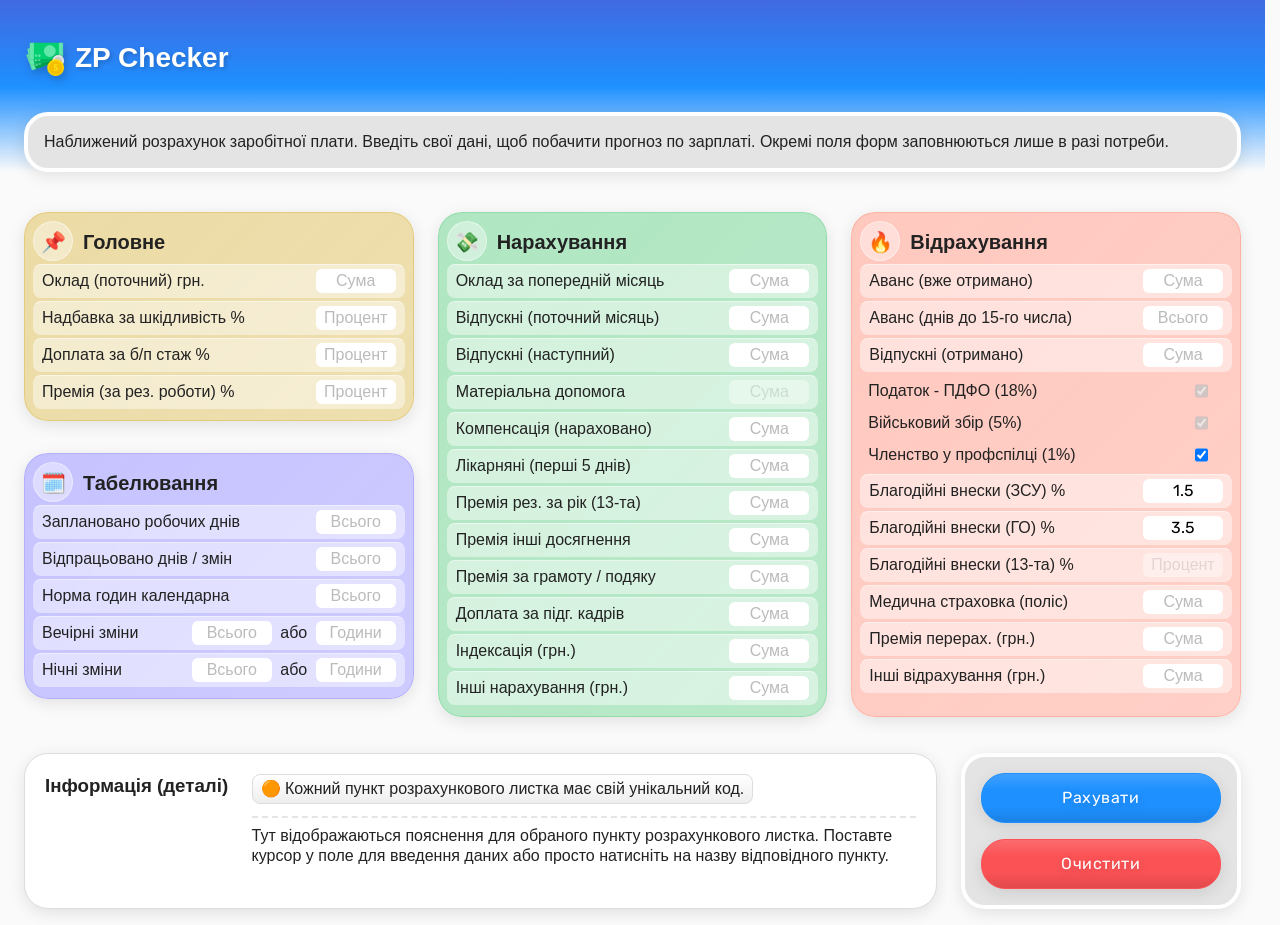
<file: index copy.html>
<!doctype html>
<html lang="uk">
	<head>
		<meta charset="UTF-8" />
		<meta name="viewport" content="width=device-width, initial-scale=1.0" />
		<meta name="theme-color" content="royalblue" />
		<title>ZP Checker</title>

		<link rel="preconnect" href="https://fonts.googleapis.com" />
		<link rel="preconnect" href="https://fonts.gstatic.com" crossorigin />
		<link href="https://fonts.googleapis.com/css2?family=Google+Sans:opsz,wght,GRAD@17..18,400..700,-50..200&family=Rubik:wght@300..900&display=swap" rel="stylesheet" />

		<link rel="stylesheet" href="style-light.css" />
	</head>

	<body>
		<section class="main">
			<div class="header-container">
				<header class="header">
					<div class="logo-header">
						<img src="./assets/logo_money-96.png" alt="Logo" class="logo" />
						<h1>ZP Checker</h1>
					</div>
					<p class="caption-text">Наближений розрахунок заробітної плати. Введіть свої дані, щоб побачити прогноз по зарплаті. Окремі поля форм заповнюються лише в разі потреби.</p>
				</header>
			</div>

			<div class="form">
				<form id="app-form" action="#">
					<div class="flex-container">
						<div class="flex-block">
							<!-- ================= ГОЛОВНЕ ================= -->
							<fieldset class="general-field">
								<legend class="lqdglass">📌 Головне</legend>
								<h2 class="legend-header"><span>📌</span>Головне</h2>
								<div class="inputs-group">
									<div class="input-container">
										<div class="input-wrapper">
											<label for="oklad">Оклад (поточний) грн.</label>
											<input autocapitalize="off" autocomplete="off" spellcheck="false" class="decimal toLocalStorege" type="text" inputmode="numeric" id="oklad" name="oklad" placeholder="Сума" required />
										</div>
										<div class="inp-details">
											<p class="details-text">Ваш поточний оклад (станом на зараз). Впливає на більшість нарахувань у заробітній платі: премію, відпускні, різні види доплат, матеріальну допомогу тощо.</p>
											<hr />
											<span class="code-details"><span class="details-icon">🟠&nbsp;</span>Вказано в персональному кабінеті</span>
										</div>
									</div>
									<div class="input-container">
										<div class="input-wrapper">
											<label for="shkid">Надбавка за шкідливість %</label>
											<input autocapitalize="off" autocomplete="off" spellcheck="false" class="toLocalStorege" type="text" inputmode="numeric" id="shkid" name="shkid" placeholder="Процент" required />
										</div>
										<div class="inp-details">
											<p class="details-text">Компенсація за шкідливі умови праці. Визначається як відсоткова надбавка до нарахованого окладу (розмір залежить від умов праці).</p>
											<hr />
											<span class="code-details"><span class="details-icon">🟠&nbsp;</span>Вказано в кабінеті / Код 32 в листку</span>
										</div>
									</div>
									<div class="input-container">
										<div class="input-wrapper">
											<label for="bezper_stag">Доплата за б/п стаж %</label>
											<input autocapitalize="off" autocomplete="off" spellcheck="false" class="toLocalStorege" type="text" inputmode="numeric" id="bezper_stag" name="bezper_stag" placeholder="Процент" required />
										</div>
										<div class="inp-details">
											<p class="details-text">Доплата за «безперервний» стаж в енергетиці. Визначається як відсоткова надбавка до нарахованого окладу (розмір залежить від тривалості роботи в енергетичній галузі).</p>
											<hr />
											<span class="code-details"><span class="details-icon">🟠&nbsp;</span>Вказано в кабінеті / Код 150 в листку</span>
										</div>
									</div>
									<div class="input-container">
										<div class="input-wrapper">
											<label for="prem">Премія (за рез. роботи) %</label>
											<input autocapitalize="off" autocomplete="off" spellcheck="false" class="decimal toLocalStorege" type="text" inputmode="numeric" id="prem" name="prem" placeholder="Процент" required />
										</div>
										<div class="inp-details">
											<p class="details-text">Розмір премії за результатами роботи. Змінюється за рішенням роботодавця. Важливо: премію нараховують за попередній місяць (наприклад, разом із зарплатою за березень виплачується премія за лютий).</p>
											<hr />
											<span class="code-details"><span class="details-icon">🟠&nbsp;</span>Вказано в персональному кабінеті</span>
										</div>
									</div>
								</div>
							</fieldset>

							<!-- ================= ТАБЕЛЮВАННЯ ================= -->
							<fieldset class="timesheet-field">
								<legend class="lqdglass">🗓️ Табелювання</legend>
								<h2 class="legend-header"><span>🗓️</span>Табелювання</h2>
								<div class="inputs-group">
									<div class="input-container">
										<div class="input-wrapper">
											<label for="planed_work_days">Заплановано робочих днів</label>
											<input autocapitalize="off" autocomplete="off" spellcheck="false" type="text" inputmode="numeric" id="planed_work_days" name="planed_work_days" placeholder="Всього" required />
										</div>
										<div class="inp-details">
											<p class="details-text">Запланована норма робочих днів за графіком. Це кількість робочих днів, передбачена на весь місяць з урахуванням робочого графіка. Є нормою для нарахування 100&nbsp;% окладу.</p>
											<hr />
											<span class="code-details"><span class="details-icon">🟠&nbsp;</span>Вказано в табелі (облік робочого часу)</span>
										</div>
									</div>

									<div class="input-container">
										<div class="input-wrapper">
											<label for="real_work_days">Відпрацьовано днів / змін</label>
											<input autocapitalize="off" autocomplete="off" spellcheck="false" type="text" inputmode="numeric" id="real_work_days" name="real_work_days" placeholder="Всього" required />
										</div>
										<div class="inp-details">
											<p class="details-text">Загальна кількість фактично відпрацьованих днів (разом із доробками та навчанням). Визначає розмір окладу (неповний або повний), який працівник отримує за місяць.</p>
											<hr />
											<span class="code-details"><span class="details-icon">🟠&nbsp;</span>Вказано в табелі / розрахунковому листку</span>
										</div>
									</div>

									<div class="input-container">
										<div class="input-wrapper">
											<label for="calendar_hourses_norm">Норма годин календарна</label>
											<input autocapitalize="off" autocomplete="off" spellcheck="false" class="decimal" type="text" inputmode="numeric" id="calendar_hourses_norm" name="calendar_hourses_norm" placeholder="Всього" required />
										</div>
										<div class="inp-details">
											<p class="details-text">Норма годин на календарний місяць (інша назва в табелі — «кількість годин по нормі»). Впливає на розрахунок вартості години праці, а також на розміри доплат за вечірні й нічні години.</p>
											<hr />
											<span class="code-details"><span class="details-icon">🟠&nbsp;</span>Вказано в табелі (облік робочого часу)</span>
										</div>
									</div>
								</div>

								<div class="inputs-group">
									<div class="input-container">
										<div class="input-wrapper">
											<label for="evn_d">Вечірні зміни</label>
											<div class="double-inputs">
												<input autocapitalize="off" autocomplete="off" spellcheck="false" type="text" inputmode="numeric" id="evn_d" name="evn_d" placeholder="Всього" />
												<span class="evn_d-after">або</span>
												<input autocapitalize="off" autocomplete="off" spellcheck="false" class="decimal" type="text" inputmode="numeric" id="evn_h" name="evn_h" placeholder="Години" />
												<span class="evn_h-after"></span>
											</div>
										</div>
										<div class="inp-details">
											<p class="details-text">Вкажіть кількість вечірніх змін або кількість вечірніх годин. Важливо: завжди перевіряйте, чи відповідає кількість вечірніх або нічних годин фактичній кількості таких змін. Тривалість зміни становить 8,25&nbsp;год.</p>
											<hr />
											<span class="code-details"><span class="details-icon">🟠&nbsp;</span>Вказано в табелі / розрахунковому листку</span>
										</div>
									</div>

									<div class="input-container">
										<div class="input-wrapper">
											<label for="night_d">Нічні зміни</label>
											<div class="double-inputs">
												<input autocapitalize="off" autocomplete="off" spellcheck="false" type="text" inputmode="numeric" id="night_d" name="night_d" placeholder="Всього" />
												<span class="night_d-after">або</span>
												<input autocapitalize="off" autocomplete="off" spellcheck="false" class="decimal" type="text" inputmode="numeric" id="night_h" name="night_h" placeholder="Години" />
												<span class="night_h-after"></span>
											</div>
										</div>
										<div class="inp-details">
											<p class="details-text">Вкажіть кількість нічних змін або кількість нічних годин. Важливо: якщо нічна зміна припадає на перше число місяця, то перші 1,25&nbsp;год. такої зміни оплачуються в попередньому місяці.</p>
											<hr />
											<span class="code-details"><span class="details-icon">🟠&nbsp;</span>Вказано в табелі / розрахунковому листку</span>
										</div>
									</div>
								</div>
							</fieldset>
						</div>

						<div class="flex-block">
							<!-- ================= НАРАХУВАННЯ ================= -->
							<fieldset class="accruals-field">
								<legend class="lqdglass">✅ Нарахування</legend>
								<h2 class="legend-header"><span>💸</span>Нарахування</h2>
								<div class="inputs-group">
									<div class="input-container">
										<div class="input-wrapper">
											<label for="pop_oklad">Оклад за попередній місяць</label>
											<input autocapitalize="off" autocomplete="off" spellcheck="false" class="decimal" type="text" inputmode="numeric" id="pop_oklad" name="pop_oklad" placeholder="Сума" required />
										</div>
										<div class="inp-details">
											<p class="details-text">Оклад, який було нараховано в попередньому місяці (повністю або частково). Напряму впливає на розмір премії за попередній місяць.</p>
											<hr />
											<span class="code-details"><span class="details-icon">🟠&nbsp;</span>Код 2 в листку за попередній місяць</span>
										</div>
									</div>
								</div>

								<div class="inputs-group">
									<div class="input-container">
										<div class="input-wrapper">
											<label for="vidp_narah_pot">Відпускні (поточний місяць)</label>
											<input autocapitalize="off" autocomplete="off" spellcheck="false" class="decimal" type="text" inputmode="numeric" id="vidp_narah_pot" name="vidp_narah_pot" placeholder="Сума" />
										</div>
										<div class="inp-details">
											<p class="details-text">Вкажіть розмір відпускних за поточний місяць, зазначений у «Нарахуваннях» розрахункового листка. Актуально для частини відпустки (або повної відпустки), що припадає на поточний місяць.</p>
											<hr />
											<span class="code-details"><span class="details-icon">🟠&nbsp;</span>Код 20 в розрахунковому листку</span>
										</div>
									</div>

									<div class="input-container">
										<div class="input-wrapper">
											<label for="vidp_narah_nast">Відпускні (наступний)</label>
											<input autocapitalize="off" autocomplete="off" spellcheck="false" class="decimal" type="text" inputmode="numeric" id="vidp_narah_nast" name="vidp_narah_nast" placeholder="Сума" />
										</div>
										<div class="inp-details">
											<p class="details-text">Вкажіть розмір відпускних за наступний місяць, зазначений у «Нарахуваннях» розрахункового листка. Актуально, якщо частини однієї відпустки припадають на різні місяці.</p>
											<hr />
											<span class="code-details"><span class="details-icon">🟠&nbsp;</span>Код 21 в розрахунковому листку</span>
										</div>
									</div>

									<div class="input-container">
										<div class="input-wrapper">
											<label for="mater_dop">Матеріальна допомога</label>
											<input autocapitalize="off" autocomplete="off" spellcheck="false" class="decimal" type="text" inputmode="numeric" id="mater_dop" name="mater_dop" placeholder="Сума" disabled />
										</div>
										<div class="inp-details">
											<p class="details-text">Вкажіть розмір матеріальної допомоги на оздоровлення, зазначений у «Нарахуваннях». Матеріальна допомога надається до відпустки та дорівнює окладу на початок поточного року.</p>
											<hr />
											<span class="code-details"><span class="details-icon">🟠&nbsp;</span>Вказано в кабінеті / Код 201 в листку</span>
										</div>
									</div>

									<div class="input-container">
										<div class="input-wrapper">
											<label for="vidp_komp">Компенсація (нараховано)</label>
											<input autocapitalize="off" autocomplete="off" spellcheck="false" class="decimal" type="text" inputmode="numeric" id="vidp_komp" name="vidp_komp" placeholder="Сума" />
										</div>
										<div class="inp-details">
											<p class="details-text">Компенсація за невикористані дні відпустки. Вкажіть розмір компенсації, зазначений у «Нарахуваннях» розрахункового листка.</p>
											<hr />
											<span class="code-details"><span class="details-icon">🟠&nbsp;</span>Код 59 в розрахунковому листку</span>
										</div>
									</div>
								</div>

								<div class="input-container">
									<div class="input-wrapper">
										<label for="likarn5days">Лікарняні (перші 5 днів)</label>
										<input autocapitalize="off" autocomplete="off" spellcheck="false" class="decimal" type="text" inputmode="numeric" id="likarn5days" name="likarn5days" placeholder="Сума" />
									</div>
									<div class="inp-details">
										<p class="details-text">Вкажіть розмір лікарняних, зазначений у «Нарахуваннях» розрахункового листка. Перші 5 днів лікарняного оплачує роботодавець, а подальші дні (окремим платежем) — за рахунок Фонду соціального страхування.</p>
										<hr />
										<span class="code-details"><span class="details-icon">🟠&nbsp;</span>Код 106 в розрахунковому листку</span>
									</div>
								</div>

								<div class="inputs-group">
									<div class="input-container">
										<div class="input-wrapper">
											<label for="prem_13">Премія рез. за рік (13-та)</label>
											<input autocapitalize="off" autocomplete="off" spellcheck="false" class="decimal" type="text" inputmode="numeric" id="prem_13" name="prem_13" placeholder="Сума" />
										</div>
										<div class="inp-details">
											<p class="details-text">Вкажіть розмір річної премії (так званої «тринадцятої зарплати»), зазначений у «Нарахуваннях» розрахункового листка. Премія нараховується один раз на рік — повністю або частинами.</p>
											<hr />
											<span class="code-details"><span class="details-icon">🟠&nbsp;</span>Код 155 в розрахунковому листку</span>
										</div>
									</div>
									<div class="input-container">
										<div class="input-wrapper">
											<label for="prem_others">Премія інші досягнення</label>
											<input autocapitalize="off" autocomplete="off" spellcheck="false" class="decimal" type="text" inputmode="numeric" id="prem_others" name="prem_others" placeholder="Сума" />
										</div>
										<div class="inp-details">
											<p class="details-text">Вкажіть розмір премії за «інші досягнення» (якщо її було нараховано). Пам’ятайте: ваша важка праця та відданість спільній меті не залишаються без уваги.</p>
											<hr />
											<span class="code-details"><span class="details-icon">🟠&nbsp;</span>Код 158 в розрахунковому листку</span>
										</div>
									</div>

									<div class="input-container">
										<div class="input-wrapper">
											<label for="gram_pod">Премія за грамоту / подяку</label>
											<input autocapitalize="off" autocomplete="off" spellcheck="false" class="decimal" type="text" inputmode="numeric" id="gram_pod" name="gram_pod" placeholder="Сума" />
										</div>
										<div class="inp-details">
											<p class="details-text">Вкажіть розмір грошової виплати до подяки чи грамоти, зазначений у «Нарахуваннях» вашого розрахункового листка.</p>
											<hr />
											<span class="code-details"><span class="details-icon">🟠&nbsp;</span>Код 169 в розрахунковому листку</span>
										</div>
									</div>

									<div class="input-container">
										<div class="input-wrapper">
											<label for="pidg_pers">Доплата за підг. кадрів</label>
											<input autocapitalize="off" autocomplete="off" spellcheck="false" class="decimal" type="text" inputmode="numeric" id="pidg_pers" name="pidg_pers" placeholder="Сума" />
										</div>
										<div class="inp-details">
											<p class="details-text">Вкажіть розмір нарахувань за підготовку кадрів (керівництво навчанням, підготовка на робочому місці).</p>
											<hr />
											<span class="code-details"><span class="details-icon">🟠&nbsp;</span>Код 8 в розрахунковому листку</span>
										</div>
									</div>

									<div class="input-container">
										<div class="input-wrapper">
											<label for="indexation">Індексація (грн.)</label>
											<input autocapitalize="off" autocomplete="off" spellcheck="false" class="decimal" type="text" inputmode="numeric" id="indexation" name="indexation" placeholder="Сума" />
										</div>
										<div class="inp-details">
											<p class="details-text">Вкажіть розмір індексації, зазначений у «Нарахуваннях» вашого розрахункового листка.</p>
											<hr />
											<span class="code-details"><span class="details-icon">🟠&nbsp;</span>Код 161 в розрахунковому листку</span>
										</div>
									</div>

									<div class="input-container">
										<div class="input-wrapper">
											<label for="others_nar">Інші нарахування (грн.)</label>
											<input autocapitalize="off" autocomplete="off" spellcheck="false" class="decimal" type="text" inputmode="numeric" id="others_nar" name="others_nar" placeholder="Сума" />
										</div>
										<div class="inp-details">
											<p class="details-text">Вкажіть розмір одного нарахування або загальну суму кількох нарахувань, які не були передбачені цією формою.</p>
											<hr />
											<span class="code-details"><span class="details-icon">🟠&nbsp;</span>Будь-який код в розрахунковому листку</span>
										</div>
									</div>
								</div>
							</fieldset>
						</div>
						<div class="flex-block">
							<!-- ================= ВІДРАХУВАННЯ ================= -->

							<fieldset class="deductions-field">
								<legend class="lqdglass">🔥 Відрахування</legend>
								<h2 class="legend-header"><span>🔥</span>Відрахування</h2>
								<div class="inputs-group">
									<div class="input-container">
										<div class="input-wrapper">
											<label for="avans">Аванс (вже отримано)</label>
											<input autocapitalize="off" autocomplete="off" spellcheck="false" class="decimal" type="text" inputmode="numeric" id="avans" name="avans" placeholder="Сума" />
										</div>
										<div class="inp-details">
											<p class="details-text">Вкажіть точну суму авансу, який вже було отримано. Зазначається у «Відрахуваннях» розрахункового листка. Важливо: аванс не виплачується, якщо працівник з 1&#8209;го по 15&#8209;те число перебував у відпустці або на лікарняному.</p>
											<hr />
											<span class="code-details"><span class="details-icon">🟠&nbsp;</span>Код 330 в розрахунковому листку</span>
										</div>
									</div>
									<div class="input-container">
										<div class="input-wrapper">
											<label for="days_for_avans">Аванс (днів до 15-го числа)</label>
											<input autocapitalize="off" autocomplete="off" spellcheck="false" class="decimal" type="text" inputmode="numeric" id="days_for_avans" name="days_for_avans" placeholder="Всього" />
										</div>
										<div class="inp-details">
											<p class="details-text">Наближений розрахунок авансу! Введіть кількість відпрацьованих днів до 15&#8209;го числа (включно). Важливо: зазвичай аванс виплачується за фактично відпрацьовані дні до 15&#8209;го числа. Однак інколи розмір авансової виплати може коригуватися.</p>
											<hr />
											<span class="code-details"><span class="details-icon">🟠&nbsp;</span>Вказано в табелі (облік робочого часу)</span>
										</div>
									</div>
									<div class="input-container">
										<div class="input-wrapper">
											<label for="vidp_oplata">Відпускні (отримано)</label>
											<input autocapitalize="off" autocomplete="off" spellcheck="false" class="decimal" type="text" inputmode="numeric" id="vidp_oplata" name="vidp_oplata" placeholder="Сума" />
										</div>
										<div class="inp-details">
											<p class="details-text">Вкажіть суму відпускних, що були фактично виплачені перед відпусткою. Зазначається у «Відрахуваннях» вашого розрахункового листка.</p>
											<hr />
											<span class="code-details"><span class="details-icon">🟠&nbsp;</span>Код 359 в розрахунковому листку</span>
										</div>
									</div>
								</div>

								<div class="inputs-group">
									<div class="checkbox-container">
										<div class="input-wrapper">
											<label for="pdfo">Податок - ПДФО (18%)</label>
											<input autocapitalize="off" autocomplete="off" spellcheck="false" type="checkbox" id="pdfo" name="pdfo" checked disabled />
										</div>
									</div>

									<div class="checkbox-container">
										<div class="input-wrapper">
											<label for="zsu">Військовий збір (5%)</label>
											<input autocapitalize="off" autocomplete="off" spellcheck="false" type="checkbox" id="zsu" name="zsu" checked disabled />
										</div>
									</div>

									<div class="checkbox-container">
										<div class="input-wrapper">
											<label for="member_prof">Членство у профспілці (1%)</label>
											<input autocapitalize="off" autocomplete="off" spellcheck="false" type="checkbox" id="member_prof" name="member_prof" checked />
										</div>
									</div>
								</div>
								<div class="inputs-group">
									<div class="input-container">
										<div class="input-wrapper">
											<label for="blag_vnes_ZSU">Благодійні внески (ЗСУ) %</label>
											<input autocapitalize="off" autocomplete="off" spellcheck="false" class="decimal" type="text" inputmode="numeric" id="blag_vnes_ZSU" name="blag_vnes_ZSU" placeholder="Процент" value="1.5" />
										</div>
										<div class="inp-details">
											<p class="details-text">Види та розміри благодійних відрахувань можна переглянути у вашому персональному кабінеті.</p>
											<hr />
											<span class="code-details"><span class="details-icon">🟠&nbsp;</span>Код 380 в розрахунковому листку</span>
										</div>
									</div>

									<div class="input-container">
										<div class="input-wrapper">
											<label for="blag_vnes_GO">Благодійні внески (ГО) %</label>
											<input autocapitalize="off" autocomplete="off" spellcheck="false" class="decimal" type="text" inputmode="numeric" id="blag_vnes_GO" name="blag_vnes_GO" placeholder="Процент" value="3.5" />
										</div>
										<div class="inp-details">
											<p class="details-text">Види та розміри благодійних відрахувань можна переглянути у вашому персональному кабінеті.</p>
											<hr />
											<span class="code-details"><span class="details-icon">🟠&nbsp;</span>Код 379 в розрахунковому листку</span>
										</div>
									</div>
									<div class="input-container">
										<div class="input-wrapper">
											<label for="blag_vnes_13">Благодійні внески (13-та) %</label>
											<input autocapitalize="off" autocomplete="off" spellcheck="false" class="decimal" type="text" inputmode="numeric" id="blag_vnes_13" name="blag_vnes_13" placeholder="Процент" disabled />
										</div>
										<div class="inp-details">
											<p class="details-text">Види та розміри благодійних відрахувань можна переглянути у вашому персональному кабінеті.</p>
											<hr />
											<span class="code-details"><span class="details-icon">🟠&nbsp;</span>Код 381 та 383 в розрахунковому листку</span>
										</div>
									</div>
								</div>

								<div class="inputs-group">
									<div class="input-container">
										<div class="input-wrapper">
											<label for="med_polis">Медична страховка (поліс)</label>
											<input autocapitalize="off" autocomplete="off" spellcheck="false" class="decimal" type="text" inputmode="numeric" id="med_polis" name="med_polis" placeholder="Сума" />
										</div>
										<div class="inp-details">
											<p class="details-text">Вкажіть суму відрахувань на поліс медичного страхування. Важливо: роботодавець компенсує вартість «страховки» у вигляді матеріальної допомоги, яка оподатковується.</p>
											<hr />
											<span class="code-details"><span class="details-icon">🟠&nbsp;</span>Код 352 в розрахунковому листку</span>
										</div>
									</div>

									<div class="input-container">
										<div class="input-wrapper">
											<label for="prem_pererah">Премія перерах. (грн.)</label>
											<input autocapitalize="off" autocomplete="off" spellcheck="false" class="decimal" type="text" inputmode="numeric" id="prem_pererah" name="prem_pererah" placeholder="Сума" />
										</div>
										<div class="inp-details">
											<p class="details-text">Премія (святкова, вислуга тощо), яка була отримана окремо від авансу чи заробітної плати. Така виплата зазначається у «Відрахуваннях» розрахункового листка.</p>
											<hr />
											<span class="code-details"><span class="details-icon">🟠&nbsp;</span>Код 156 в розрахунковому листку</span>
										</div>
									</div>

									<div class="input-container">
										<div class="input-wrapper">
											<label for="others_vidr">Інші відрахування (грн.)</label>
											<input autocapitalize="off" autocomplete="off" spellcheck="false" class="decimal" type="text" inputmode="numeric" id="others_vidr" name="others_vidr" placeholder="Сума" />
										</div>
										<div class="inp-details">
											<p class="details-text">Вкажіть розмір одного відрахування або загальну суму кількох відрахувань, які не були передбачені цією формою.</p>
											<hr />
											<span class="code-details"><span class="details-icon">🟠&nbsp;</span>Будь-який код в розрахунковому листку</span>
										</div>
									</div>
								</div>
							</fieldset>
						</div>
					</div>
					<div class="form-footer">
						<div class="footer-details">
							<div class="footer-details_inner">
								<h3 class="header-footer-details">Інформація (деталі)</h3>
								<div class="footer-details_content">
									<span class="code-footer-details">🟠&nbsp;Кожний пункт розрахункового листка має свій унікальний код.</span>
									<hr />
									<p class="text-footer-details">Тут відображаються пояснення для обраного пункту розрахункового листка. Поставте курсор у поле для введення даних або просто натисніть на назву відповідного пункту.</p>
								</div>
							</div>
						</div>
						<div class="btns-wrap">
							<button class="start-calc" type="submit">Рахувати</button>
							<button class="reset-btn" type="reset">Очистити</button>
						</div>
					</div>
				</form>
			</div>
		</section>
		<section class="results-section">
			<div class="results">
				<div class="results-top-panel">
					<div class="logo-header">
						<img src="./assets/logo_money-96.png" alt="Logo" class="logo" />
						<!-- <span class="emoji-icon">💸</span> -->
						<h2>ZP Checker</h2>
					</div>
					<button class="results-close-btn" type="button"><span class="hidemobile">Esc | </span>Закрити</button>
				</div>
				<div class="flex-container">
					<div id="salary-report" class="flex-block"></div>
					<div id="salary-results" class="flex-block"></div>
					<div class="flex-block">
						<div id="salary-resume"></div>
						<p class="caption-text warning-info">
							Тільки для особистого використання! <br class="hidemobile" />
							Точність розрахунків не гарантується, оскільки ZP&nbsp;Checker не враховує всіх факторів та нюансів, що можуть вплинути на зарплатні нарахування.
						</p>
					</div>
				</div>
			</div>
		</section>

		<script src="main.js" defer></script>
		<script src="app.js" defer></script>
		<script>
			if ('serviceWorker' in navigator) {
				navigator.serviceWorker
					.register('./zp-checker-sw.js')
					.then((reg) => console.log('Service Worker registered:', reg))
					.catch((err) => console.log('Service Worker registration failed:', err))
			}
		</script>
	</body>
</html>
</file>
<file: style-light.css>
/* ZP Checker Styles */
/* ================= VARIABLES ================= */

:root {
  /* Base colors */
  --bg-main: #fafafa;
  --bg-main_mobile: #fefefe;
  --color-text: #222;
  --color-text-secondary: #333;
  --color-text-active: #000;
  --header-bg: linear-gradient(180deg, royalblue, dodgerblue, var(--bg-main));
  --header-bg_mobile: linear-gradient(180deg, royalblue, dodgerblue, var(--bg-main_mobile));
  --caption-bg: #e4e4e4;
  --btn-ok: linear-gradient(180deg, deepskyblue, royalblue);
  --btn-reset: linear-gradient(180deg, tomato, indianred);

  /* Effects */
  --main-bradius: 1.5em;
  --legend-bradius: 100em;
  --main-border-color: #ddd;
  --main-shadow: 0 4px 1em rgba(0, 0, 0, .1);
  --main-shadow_hover: 0 4px 1em rgba(0, 0, 0, .25);
  --gold-bg-gradient: linear-gradient(135deg, rgb(247, 236, 173, .8), rgb(247, 236, 173, .6));
  --blue-bg-gradient: linear-gradient(135deg, rgb(135, 206, 250, .4), rgb(135, 206, 250, .2));

  /* Gold theme */
  /* 197, 179, 88
  #F7ECAD
  */
  --general-field-bg: linear-gradient(135deg,
      rgba(212, 175, 55, .45),
      rgba(212, 175, 55, .4));
  /* --gold-bg-gradient: linear-gradient(135deg,
      rgba(255, 222, 92, .2),
      rgba(255, 191, 0, .3)); */
  --general-border: rgba(212, 175, 55, .4);
  --general-input-shadow_focus: rgba(212, 175, 55, .35);
  --general-details-bg: rgba(255, 255, 255, .45);

  /* Green theme */
  --accruals-field-bg: linear-gradient(135deg,
      rgba(80, 200, 120, .45),
      rgba(80, 200, 120, .4));
  --accruals-accent-text: rgba(80, 200, 120, .9);
  --accruals-border: rgba(80, 200, 120, .35);
  --accruals-input-shadow_focus: rgba(80, 200, 120, .35);
  --accruals-details-bg: rgba(255, 255, 255, .45);

  /* Blue theme */
  --timesheet-bg: linear-gradient(135deg,
      rgba(90, 82, 255, .35),
      rgba(90, 82, 255, .3));
  --timesheet-accent: rgba(90, 82, 255, .6);
  --timesheet-border: rgba(90, 82, 255, .2);
  --timesheet-input-shadow_focus: rgba(90, 82, 255, .2);
  --timesheet-details-bg: rgba(255, 255, 255, .45);

  /* Red theme 201, 35, 81 - 255, 99, 71 */
  --deductions-bg: linear-gradient(135deg,
      rgba(255, 99, 71, .35),
      rgba(255, 99, 71, .3));
  --deductions-accent-text: rgba(255, 99, 71, .8);
  --deductions-border: rgba(255, 99, 71, .25);
  --deductions-input-shadow_focus: rgba(255, 99, 71, .25);
  --deductions-details-bg: rgba(255, 255, 255, .45);
}

/* ================= BASE ================= */
*,
*::before,
*::after {
  box-sizing: border-box;
  transition: all 300ms ease-in-out;
  font-optical-sizing: auto;
  font-variation-settings: 'GRAD' 0;
}

.only-mobile {
  display: none;
}

html {
  font-family: 'Google Sans', sans-serif;
  /* Старий спосіб: завжди показувати скролбар */
  overflow-y: scroll;
  line-height: 1.25;
  /* Новий спосіб: резервувати місце під скролбар */
  overflow-y: auto;
  scrollbar-gutter: stable;
}

body {
  position: relative;
  overflow: hidden;
  min-height: 100vh;
  min-width: 358px;
  margin: 0;
  padding: 0;
  user-select: none;
  background: var(--bg-main);
  color: var(--color-text);
}

body.not-overflow {
  overflow: visible;
}

p {
  font-size: 1em;
}

h2,
h3 {
  color: #222;
}

.legend-header {
  display: inline-block;
  margin-top: 0;
  margin-bottom: 0;
  /* margin-left: 0; */
  font-size: 1.25rem;
  line-height: 1;
}

.legend-header span {
  display: inline-block;
  height: 2.5rem;
  width: 2.5rem;
  padding: 0;
  line-height: 2.5rem;
  text-align: center;
  margin-right: .5em;
  background-color: rgba(255, 255, 255, .4);
  border: 1px solid rgba(255, 255, 255, .4);
  border-radius: 10em;
}

.field-header {
  display: flex;
  justify-content: space-between;
  align-items: center;
  margin-bottom: .5em;
}

.fieldset-footer {
  text-align: center;
  margin-top: 0.25em;
  display: none;
}

.toggle-full-list {
  /* color: rgba(0, 0, 0, .62); */
  color: var(--color-text);
  font-size: 12px;
  text-transform: uppercase;
  text-decoration: none;
  font-family: 'Rubik', sans-serif;
  line-height: 1;
  padding: 0;
  text-align: center;
  border-bottom: 1px solid rgba(0, 0, 0, .38);
}

input::placeholder {
  font-family: 'Google Sans', sans-serif;
  font-size: 16px;
  color: #bbb;
}

/* ================= HEADER ================= */

.header-container {
  background-image: var(--header-bg);
}

.header {
  max-width: 1536px;
  margin: 0 auto;
  padding-inline: 3em;
}

.logo-header {
  display: flex;
  align-items: center;
  color: #fff;
  padding: 4.25vh 0 3.75vh;
  text-shadow: 2px 2px 4px rgba(0, 0, 0, .2);
}

.logo-header h1,
.results-top-panel h2 {
  margin: 0;
  margin-left: .25em;
  font-size: 1.75em;
  line-height: 1;
}

.results-top-panel .logo-header {
  color: var(--color-text);
  padding: 0;
  text-shadow: none;
}



.logo-header .logo {
  /* display: none; */
  margin-right: .25em;
  position: relative;
  top: -2px;
  height: 2.5em;
  width: auto;
  filter: drop-shadow(2px 4px 4px rgba(0, 0, 0, .2));
}

.emoji-icon {
  font-size: 2em;
  line-height: 1;
}

/* ================= MAIN ================= */

.main {
  min-height: 100vh;
  opacity: 1;
  overflow: hidden;
}

.main.hidden {
  opacity: 0;
}

.main.mxh_100vh {
  max-height: 100vh;
}

.form,
.results {
  width: 100%;
  max-width: 1536px;
  margin: 0 auto;
  padding-block: 0;
  padding-inline: 3em;
}

.results {
  padding-block: 2em;
}

.flex-container {
  display: flex;
  gap: 2rem;
}

.flex-block {
  width: 33.33%;
}

.main .flex-block:not(:first-child) {
  display: flex;
}

.caption-text {
  padding: 1em;
  background-color: var(--caption-bg);
  border: .25em solid #fff;
  border-radius: var(--main-bradius);
  box-shadow: var(--main-shadow);
  margin-top: 0;
  /* margin-bottom: 1.25em; */
  margin-bottom: 1em;
}

/* ================= FORM ================= */
.input-wrapper {
  display: flex;
  justify-content: space-between;
  align-items: center;
  padding: .25em .5em;
}

label {
  text-align: left;
  line-height: 1;
}

label:hover {
  cursor: pointer;
}

.label-name {
  font-variation-settings: 'GRAD' 100;
  color: var(--color-text-secondary);
}

label .arrow {
  display: none;
  margin-right: 2px;
  margin-left: -4px;
  opacity: .38;
  font-size: 14px;
  position: relative;
  top: -1px;
  transition: opacity 600ms, rotate 0ms;
}

.input-container:has(.inp-details.active) label .arrow {
  transform: rotate(180deg);
}

/* ================= INPUTS ================= */
input[type='text'] {
  width: 5em;
  font-size: 16px;
  background-color: rgba(255, 255, 255, .9);
  background-color: #fff;
  margin-left: .25em;
  text-align: center;
  line-height: 1.5;
  line-height: calc(1.5em - 2px);
  font-family: 'Rubik', sans-serif;
  border: none;
  border-radius: 6px;
  transition: width 0ms !important;
}

input[type='checkbox'] {
  margin: 0 1em;
  line-height: 1;
  display: inline-block;
  height: 1.5em;
  font-size: 1rem;
  padding: 0;
}

input[type='text'].short {
  width: 3.25em;
}

input[type='text'][disabled] {
  cursor: not-allowed;
  opacity: .4;
}

input[type='checkbox'] {
  margin-left: 1em;
}

.double-inputs input[type='text']:last-of-type {
  margin: 0;
  margin-left: .25em;
}

.double-inputs span:first-of-type {
  margin: 0;
  margin-left: .25em;
}

/* ================= FIELDSETS ================= */
fieldset {
  margin: 1.5em 0 0 0;
  padding: .5em;
  /* border: 1px solid var(--main-border-color); */
  border: 1px solid var(--accruals-border);
  border-radius: var(--main-bradius);
  background-color: #fff;
  background-image: var(--accruals-field-bg);
  box-shadow: var(--main-shadow);
  overflow: hidden;
}

.selected-month {
  display: inline-block;
  margin-right: 0.25rem;
  border-radius: 6px;
  padding: 0;
  padding-block: 1px;
  font-family: 'Rubik', sans-serif;
  line-height: 1;
  font-size: 1rem;
  /* /background-color: var(--timesheet-details-bg); */
  /* background-color: #E2E1FF; */
  background-color: #eee;
  color: var(--color-text-secondary);
  border-color: var(--timesheet-details-bg);
  box-shadow: 0 2px .25em .25em var(--timesheet-input-shadow_focus);
  cursor: pointer;
}

.selected-month:hover,
.selected-month:active,
.selected-month:focus,
.selected-month:focus-visible {
  outline: none;
  color: var(--color-text-active);
  background-color: #fff;
  border-color: #fff;
  box-shadow: 0 0 .5em .5em var(--timesheet-input-shadow_focus);
}

.selected-month option,
.selected-month option,
.selected-month option,
.selected-month option {
  background-color: #E2E1FF;
}

.info-content {
  margin: 1.25em 0;
  padding: 1em;
  border: 1px solid #ccc;
  border-radius: var(--main-bradius);
  background: #fff;
  box-shadow: var(--main-shadow);
}

.info-content h2 {
  line-height: 1;
  margin: .75em 0;
}

.info-content p {
  line-height: 1.5;
  margin: 0;
  padding: .25em 0;
  display: flex;
  justify-content: space-between;
  border-bottom: 2px dashed rgba(0, 0, 0, .15);
}

.info-content p:last-child {
  border: none;
}

#salary-results p span:first-child::first-letter {
  margin-left: -2px;
  font-size: 14px;
}

#salary-resume .info-content {
  background-color: #fff;
  background-image: var(--gold-bg-gradient);
}

#vidp-resume .info-content {
  background-color: #fff;
  background-image: var(--blue-bg-gradient);
}

legend {
  /* !!!!!!!!!!!!! */
  display: none;
  margin-left: 1rem;
  padding: 12px 1.25em;
  font-size: 14px;
  line-height: 1;
  font-weight: bold;
  text-transform: uppercase;
  /*background-image: linear-gradient(180deg, rgba(0, 0, 0, .0),rgba(0, 0, 0, .0), rgba(0, 0, 0, .1));
  background-color: var(--bg-main);*/
  background-color: white;
  border: 1px solid var(--main-border-color);
  border-radius: var(--legend-bradius);
  box-shadow: var(--main-shadow);
}

.general-field {
  background-image: var(--general-field-bg);
  border-color: var(--general-border);
}

/* .general-field input[type='text'] {
  border-color: var(--general-border);
} */

.general-field .input-container {
  background-color: var(--general-details-bg);
  border: 1px solid transparent;
  border-top-color: var(--general-details-bg);
}

.general-field .input-container:has(.inp-details.active),
/* .general-field .input-container:hover, */
.general-field .input-container:focus-within {
  background-color: var(--general-details-bg);
  border-color: var(--general-details-bg);
}

/* ================= TAB FIELD (BLUE) ================= */
.timesheet-field {
  margin-top: 2em;
  background-image: var(--timesheet-bg);
  border-color: var(--timesheet-border);
}

.timesheet-field input[type='text'] {
  border-color: var(--timesheet-border);
}

.timesheet-field .input-container {
  background-color: var(--timesheet-details-bg);
  border: 1px solid transparent;
  border-top-color: var(--general-details-bg);
}

.timesheet-field .input-container:has(.inp-details.active),
/* .timesheet-field .input-container:hover, */
.timesheet-field .input-container:focus-within {
  background-color: var(--timesheet-details-bg);
  border-color: var(--timesheet-details-bg);
}

/* ================= RED FIELD ================= */
.deductions-field {
  background-image: var(--deductions-bg);
  border-color: var(--deductions-border);
}

.deductions-field input[type='text'] {
  border-color: var(--deductions-border);
}

.deductions-field .input-container {
  background-color: var(--deductions-details-bg);
  border: 1px solid transparent;
  border-top-color: var(--general-details-bg);
}

.deductions-field .input-container:has(.inp-details.active),
/* .deductions-field .input-container:hover, */
.deductions-field .input-container:focus-within {
  background-color: var(--deductions-details-bg);
  border-color: var(--deductions-details-bg);
}

/* ================= GREEN FIELD ================= */
.accruals-field .input-container {
  background-color: var(--accruals-details-bg);
  border: 1px solid transparent;
  border-top-color: var(--general-details-bg);
}

.accruals-field .input-container:has(.inp-details.active),
/* .accruals-field .input-container:hover, */
.accruals-field .input-container:focus-within {
  background-color: var(--accruals-details-bg);
  border-color: var(--accruals-details-bg);
}

/* ================= ADVANCED ================= */

.input-container .label-name {
  letter-spacing: .25px;
}

.input-container:focus-within .arrow {
  opacity: .62;
}

.input-container:has(.inp-details.active) .arrow {
  opacity: .62;
}

.input-container:focus-within .label-name {
  font-variation-settings: 'GRAD' 200;
  color: var(--color-text-active);
}

.input-container:has(.inp-details.active) .label-name {
  font-variation-settings: 'GRAD' 200;
  color: var(--color-text-active);
}

input[type='text']:focus-visible {
  outline: none;
  background-color: #fff;
  border-color: var(--accruals-border);
  box-shadow: 0 0 .25em .25em var(--accruals-input-shadow_focus);
}

.general-field input[type='text']:focus-visible {
  /* border-color: var(--general-border); */
  box-shadow: 0 0 .25em .25em var(--general-input-shadow_focus);
}

.timesheet-field input[type='text']:focus-visible {
  border-color: var(--timesheet-border);
  box-shadow: 0 0 .25em .25em var(--timesheet-input-shadow_focus);
}

.deductions-field input[type='text']:focus-visible {
  border-color: var(--deductions-border);
  box-shadow: 0 0 .25em .25em var(--deductions-input-shadow_focus);
}

.form-footer {
  display: flex;
  justify-content: space-between;
  margin: 2.25em 0 1em;
  gap: 2em;
}

.footer-details {
  border: 1px solid var(--main-border-color);
  min-width: 75%;
  background-color: #fff;
  padding: 1.25em;
  box-shadow: var(--main-shadow);
  border-radius: var(--main-bradius);
}

.code-footer-details {
  display: inline-block;
  background-color: #eee;
  background-image: linear-gradient(180deg, #fff, #eee);
  padding: .25em .5em;
  border-radius: .5em;
  border: 1px solid #ddd;
  /* margin-bottom: 2em; */
}

.footer-details.hidden-content .footer-details_inner {
  opacity: 0;
}

.footer-details.hidden-content hr {
  border-top-color: transparent;
}

.footer-details_inner {
  display: flex;
  max-height: 114px;
  overflow: auto;
}

.footer-details_content {
  width: 100%;
}

.footer-details h3 {
  min-width: max-content;
  margin-top: 0;
  margin-right: 1.25em;
}

.footer-details hr {
  margin: .75em 0 .5em 0;
}

.text-footer-details {
  margin: 0;
  padding: 0;
}

/* ================= BUTTONS ================= */
.btns-wrap {
  flex-direction: column;
  border: 4px solid #fff;
  width: 100%;
  padding: 1em;
  display: flex;
  gap: 1em;
  justify-content: space-between;
  justify-content: start;
  align-self: start;
  align-items: center;
  background-color: var(--caption-bg);
  box-shadow: var(--main-shadow);
  border-radius: var(--main-bradius);
}

button {
  width: 100%;
  padding: 1em 1.5em;
  font-size: 16px;
  font-family: 'Rubik', sans-serif;
  letter-spacing: .5px;
  line-height: 1;
  color: #fff;
  background-image: linear-gradient(180deg, rgba(255, 255, 255, .15), rgba(0, 0, 0, .0), rgba(0, 0, 0, .0), rgba(0, 0, 0, .1));
  background-color: dodgerblue;
  border: 1px solid dodgerblue;
  border-radius: 1.5rem;
  box-shadow: var(--main-shadow);
  text-shadow: 2px 2px .5em rgba(0, 0, 0, .15);
  cursor: pointer;
}

button:hover,
button:active {
  background-color: rgb(20, 137, 255);
  box-shadow: var(--main-shadow_hover);
}

.reset-btn {
  background-color: #FB5255;
  border: 1px solid #FB5255;
}

.reset-btn:hover,
.reset-btn:active {
  background-color: rgb(255, 86, 56);
}

.results-close-btn {
  background-color: #2EBB77;
  border: 1px solid #2EBB77;
  color: var(--color-text);
  color: #fff;
  width: auto;
}

.results-close-btn:hover,
.results-close-btn:active {
  background-color: #09b160;
}


.input-container {
  border: none;
  border-radius: .5em;
  padding: 0;
  overflow: hidden;
  position: relative;
  margin-block: 3px;
}

.input-container {
  will-change: padding-top, background-color, border-radius, border-color, max-height;
}

.input-container:has(.inp-details.active) {
  padding-top: .25rem;
  border-radius: .75rem;
}

.inp-details {
  max-height: 0;
  margin: 0;
  padding: 0 .5rem;
  font-size: 14px;
  hyphens: auto;
  overflow-wrap: break-word;
  overflow: hidden;
  opacity: 0;
  will-change: min-height, height, padding-top, padding-bottom, opacity;
}

.inp-details.active {
  padding-top: .5rem;
  padding-bottom: 1rem;
  /* max-height: inpDetails.style.maxHeight = `calc(1em + 1em + ${inpDetails.scrollHeight}px)` */
  opacity: 1;
}

.inp-details hr,
.footer-details hr {
  border: none;
  border-top: 2px dashed rgba(0, 0, 0, .1);
}

.inp-details hr {
  margin-block: .5em;
}

.details-icon {
  margin-left: -1px;
}

.details-text {
  white-space: normal;
  overflow-wrap: break-word;
  word-break: normal;
  margin: 0;
  padding: 0;
}

.results-section {
  /* display: flex; */
  display: none;
  justify-content: space-between;
  align-items: center;
  position: absolute;
  min-height: 100vh;
  opacity: 0;
  /* overflow: hidden; */
  top: 100%;
  left: 0;
  right: 0;
  background: var(--bg-main);
}

.results-top-panel {
  display: flex;
  justify-content: space-between;
  align-items: center;
  text-align: right;
  padding-bottom: 1.75em;
  margin: .5em 0;
  border-bottom: 1px solid var(--main-border-color);
}

.results-section.active {
  display: flex;
  top: 0;
  opacity: 1;
}

/* ===== IOS Style sliders for checkbox ===== */

.switch {
  position: relative;
  display: inline-block;
  width: 40px;
  height: 20px;
  margin-block: 2px;
}

.switch input {
  width: 0;
  height: 0;
  opacity: 0;
}

/* Disabled */
.switch:has(input:disabled) {
  opacity: .4;
}

.switch:has(input:disabled) .slider {
  cursor: not-allowed;
}

.slider {
  position: absolute;
  inset: 0;
  cursor: pointer;
  background-color: #d1d1d6;
  border-radius: 999px;
  overflow: hidden;
  /* transition: background-color .3s ease-in-out; */
}

.slider::before {
  content: "";
  position: absolute;
  top: 2px;
  left: 2px;
  width: 16px;
  height: 16px;
  background-color: #fff;
  border-radius: 50%;
  box-shadow: 0 1px 3px rgb(0 0 0 / 25%);
  /* transition:
    translate .3s ease-in-out,
    scale .3s ease-in-out; */
}

/* Hover / Active */
.slider:hover::before,
.slider:active::before {
  scale: .9;
}

/* Checked */
input:checked+.slider {
  /* background-color: dodgerblue; */
  background-color: #34c759;
}

input:checked+.slider::before {
  translate: 20px;
}

/* Focus */
input:focus-visible+.slider {
  box-shadow: 0 0 0 2px var(--color-text);
}

/* ================== MEDIA ==================*/

@media (max-width: 1380px) {

  .form,
  .results,
  .header {
    padding-inline: 1.5em;
  }

  .flex-container,
  .form-footer {
    gap: 1.5rem;
  }

}

@media (max-width: 1220px) {

  .form,
  .results,
  .header {
    padding-inline: 1em;
  }

  .flex-container,
  .form-footer {
    gap: 1rem;
  }
}

@media (max-width: 1250px) {

  .header span._hide-or-show {
    display: none;
  }

}

@media (max-width: 1140px) {

  *,
  *::before,
  *::after {
    transition:
      all 300ms ease-in-out,
      opacity 500ms ease-in-out,
      padding 0ms,
      max-height 0ms;
  }

  .hide-mobile {
    display: none;
  }

  .only-mobile {
    display: block;
  }

  label .arrow {
    display: inline-block;
  }

  .toggle-full-list {
    display: inline-block;
  }

  .hide-items-wrapper {
    display: none;
  }

  .show-all-items .hide-items-wrapper {
    display: block;
  }

  .fieldset-footer {
    display: block;
  }

  body {
    background-color: var(--bg-main_mobile);
  }

  .header-container {
    background-image: var(--header-bg_mobile);
  }

  .input-wrapper {
    padding-block: 6px;
  }

  .logo-header {
    padding: 1.75rem 0 1.5rem;
  }

  .logo-header h1 {
    font-size: 1.5em;
    letter-spacing: -1px;
  }

  .emoji-icon {
    font-size: 1.75em;
  }

  .header span._hide-or-show {
    display: inline;
  }

  .form,
  .results,
  .header {
    width: 100%;
    padding-inline: 20vw;
  }

  .results-close-btn {
    width: calc(98% - 40vw);
  }

  .timesheet-field {
    margin-top: 1.5em;
  }

  .input-container {
    margin-block: 4px;
  }

  .input-container .label-name {
    letter-spacing: 0;
  }

  .form-footer {
    margin-block: 1.5em;
  }

  .results {
    padding-block: 0;
    display: flex;
    flex-direction: column-reverse;
  }

  .results-top-panel {
    position: fixed;
    bottom: 0;
    left: 0;
    right: 0;
    margin: 0;
    width: 100%;
    background: var(--bg-main);
    justify-content: center;
    padding-top: .25rem;
    padding-bottom: 1.5rem;
    border-bottom: none;
    box-shadow: 0 0 .5rem .5rem var(--bg-main) !important;
  }

  .results .logo-header {
    display: none
  }

  .warning-info {
    margin-bottom: 6.25rem;
  }

  .flex-container {
    display: block;
  }

  .flex-block {
    display: block;
    width: 100%;
  }

  .footer-details {
    display: none;
  }

  .btns-wrap {
    padding: 1.25rem 1rem;
    margin: 0;
  }

  .reset-btn {
    display: none;
  }

}

@media (max-width: 800px) {

  .form,
  .results,
  .header {
    padding-inline: 15vw;
  }

  .results-close-btn {
    width: calc(98% - 30vw);
  }

}

@media (max-width: 650px) {

  .form,
  .results,
  .header {
    padding-inline: 10vw;
  }

  .results-close-btn {
    width: calc(98% - 20vw);
  }

}

@media (max-width: 550px) {

  .form,
  .results,
  .header {
    padding-inline: .5rem;
  }

  input[type='text'] {
    width: 4.75em
  }

  .double-inputs input[type='text']:last-of-type {
    margin-left: 0px;
  }

  .double-inputs span:first-of-type {
    margin-left: 0px;
  }

  .results-close-btn {
    width: calc(98% - 1rem);
  }

}
</file>
<file: 20_09_2026/style-light.css>
/* ZP Checker Styles -- 20.09.2026 */
/* ================= VARIABLES ================= */

:root {
  /* Base colors */
  --bg-main: #f8f8f8;
  --text-main: #111;
  --header-bg: linear-gradient(180deg, royalblue, dodgerblue, var(--bg-main));
  --caption-bg: #e8e8e8;
  --btn-ok: linear-gradient(180deg, deepskyblue, royalblue);
  --btn-reset: linear-gradient(180deg, tomato, indianred);

  /* Gold theme */
  --general-field-bg: linear-gradient(135deg,
      rgba(255, 222, 92, 0.15),
      rgba(255, 191, 0, 0.3));
  --general-field-border: rgba(255, 191, 0, 0.5);
  --general-input-border: rgba(255, 191, 0, 0.7);
  --general-input-border_focus: rgba(255, 191, 0, 0.8);
  --general-input-shadow_focus: rgba(255, 191, 0, 0.15);
  --general-details-bg: linear-gradient(180deg,
      rgba(255, 191, 0, 0.1),
      rgba(255, 191, 0, 0.15));

  /* Green theme */
  --accruals-field-bg: linear-gradient(135deg,
      rgba(20, 200, 20, 0.05),
      rgba(20, 200, 20, 0.15));
  --accruals-field-border: rgba(20, 200, 20, 0.3);
  --accruals-inputs-group-border: rgba(20, 200, 20, 0.25);
  --accruals-input-border: rgba(20, 200, 20, 0.4);
  --accruals-input-border_focus: rgba(20, 200, 20, 0.6);
  --accruals-input-shadow_focus: rgba(20, 200, 20, 0.1);
  --accruals-details-bg: linear-gradient(180deg,
      rgba(20, 200, 20, 0.05), rgba(20, 200, 20, 0.1));

  /* Blue theme */
  --timesheet-bg: linear-gradient(135deg,
      rgba(20, 20, 255, 0.05),
      rgba(20, 20, 255, 0.15));
  --timesheet-field-border: rgba(20, 20, 255, 0.3);
  --timesheet-inputs-group-border: rgba(20, 20, 255, 0.2);
  --timesheet-input-border: rgba(20, 20, 255, 0.4);
  --timesheet-input-border_focus: rgba(20, 20, 255, 0.6);
  --timesheet-input-shadow_focus: rgba(20, 20, 255, 0.1);
  --timesheet-details-bg: linear-gradient(180deg, rgba(20, 20, 255, 0.05), rgba(20, 20, 255, 0.1));

  /* Red theme */
  --deductions-bg: linear-gradient(135deg,
      rgba(255, 40, 0, 0.05),
      rgba(255, 40, 0, 0.15));
  --deductions-field-border: rgba(255, 40, 0, 0.3);
  --deductions-inputs-group-border: rgba(255, 40, 0, 0.2);
  --deductions-input-border: rgba(255, 40, 0, 0.4);
  --deductions-input-border_focus: rgba(255, 40, 0, 0.6);
  --deductions-input-shadow_focus: rgba(255, 40, 0, 0.1);
  --deductions-details-bg: linear-gradient(rgba(255, 40, 0, 0.05), rgba(255, 40, 0, 0.1));

  /* Effects */
  --main-bradius: 1.5em;
  --legend-bradius: 100em;
  --main-border-color: #ddd;
  --main-shadow: 0 4px 0.5em rgba(0, 0, 0, 0.1);
  --main-shadow_hover: 0 4px 1em rgba(0, 0, 0, 0.25);
}

/* ================= BASE ================= */
*,
*::before,
*::after {
  box-sizing: border-box;
  transition: all 300ms ease-in-out;
  font-optical-sizing: auto;
  font-variation-settings: 'GRAD' 0;
}

html {
  font-family: 'Google Sans', sans-serif;
  /* Старий спосіб: завжди показувати скролбар */
  overflow-y: scroll;

  /* Новий спосіб: резервувати місце під скролбар */
  overflow-y: auto;
  scrollbar-gutter: stable;
}

body {
  position: relative;
  overflow: hidden;
  min-height: 100vh;
  min-width: 358px;
  margin: 0;
  padding: 0;
  user-select: none;
  background: var(--bg-main);
  color: var(--text-main);
}

body.not-overflow {
  overflow: visible;
}

p {
  font-size: 1em;
}

input::placeholder {
  font-size: 15px;
  color: #aaa;
}

/* ================= HEADER ================= */

.header-container {
  background: var(--header-bg);
}

.header {
  max-width: 1536px;
  margin: 0 auto;
  /* padding-block: 1em 0; */
  padding-inline: 3em;
  /* padding: 3em 0.75em 3em; */
}

.logo-header {
  display: flex;
  align-items: center;
  color: #fff;
  padding: 5vh 0;
  text-shadow: 2px 2px 4px rgba(0, 0, 0, 0.1);
}

.logo-header h1 {
  margin: 0;
  margin-left: 0.25em;
  font-size: 1.75em;
  line-height: 1;
}

.results-top-panel .logo-header {
  color: var(--text-main);
  padding: 0;
  text-shadow: none;
}

.results-top-panel h2 {
  margin: 0;
  line-height: 1;
  font-size: 2em;
}

.logo-header .logo {
  display: none;
  position: relative;
  top: -2px;
  height: 2.5em;
  width: auto;
  filter: drop-shadow(2px 4px 4px rgba(0, 0, 0, 0.30));
}

.emoji-icon {
  font-size: 2em;
  line-height: 1;
}

/* ================= MAIN ================= */

.main {
  min-height: 100vh;
  opacity: 1;
  overflow: hidden;
}

.main.hidden {
  opacity: 0;
}

.main.mxh_100vh {
  max-height: 100vh;
}

.form,
.results {
  width: 100%;
  max-width: 1536px;
  margin: 0 auto;
  padding-block: 0;
  padding-inline: 3em;
}

.results {
  padding-block: 2em;
}

.flex-container {
  display: flex;
  gap: 2rem;
}

.flex-block {
  width: 33.33%;
}

.main .flex-block:not(:first-child) {
  display: flex;
}

.caption-text {
  padding: 1em;
  background: var(--caption-bg);
  border: 0.25em solid #fff;
  border-radius: var(--main-bradius);
  box-shadow: var(--main-shadow);
  margin-top: 0;
  margin-bottom: 1em;
}

/* ================= FORM ================= */
.input-wrapper {
  display: flex;
  justify-content: space-between;
  align-items: center;
  padding: 0.25em 0.5em;
}

label {
  text-align: left;
  line-height: 1;
}

label:hover {
  font-variation-settings: 'GRAD' 200;
  cursor: pointer;
}

/* ================= INPUTS ================= */
input[type='text'] {
  font-size: 16px;
  background-color: rgba(255, 255, 255, 0.9);
  width: 4.5em;
  margin-left: 0.25em;
  text-align: center;
  line-height: 1.5;
  font-family: 'Rubik', sans-serif;
  border: 1px solid var(--accruals-input-border);
  border-radius: 0.5em;
  transition: width 0ms;
}

input[type='text'].short {
  width: 3.25em;
}

.input-wrapper:has(input[type='text'][disabled]) {
  opacity: 0.4;
}

input[type='checkbox'] {
  margin: 0.5em 1em;
}

input.large {
  width: 4.5em;
}

input[type='checkbox'] {
  margin-left: 1em;
}

.double-inputs input[type='text']:last-of-type {
  margin-left: 0.25em;
}

.double-inputs span:first-of-type {
  margin: 0;
  margin-left: 0.25em;
}

/* ================= FIELDSETS ================= */
fieldset {
  /*position: relative;*/
  margin: 1.5em 0 0 0;
  padding: 1em 0.5em 0.75em 0.5em;
  border: 1px solid var(--main-border-color);
  border-radius: var(--main-bradius);
  background-color: #fff;
  background-image: var(--accruals-field-bg);
  box-shadow: var(--main-shadow);
  overflow: hidden;
}

.info-content {
  margin: 1.25em 0;
  padding: 1em;
  border: 1px solid #ccc;
  border-radius: var(--main-bradius);
  background: #fff;
  box-shadow: var(--main-shadow);
}

.info-content h2 {
  line-height: 1;
  margin: 0.75em 0;
}

.info-content p {
  line-height: 1.5;
  margin: 0;
  padding: 0.25em 0;
  display: flex;
  justify-content: space-between;
  border-bottom: 2px dashed rgba(0, 0, 0, 0.15);
}

.info-content p:last-child {
  border: none;
}

#salary-resume .info-content {
  background: var(--general-field-bg);
}

legend {
  margin-left: 1rem;
  padding: 12px 1.25em;
  font-size: 14px;
  line-height: 1;
  font-weight: bold;
  text-transform: uppercase;
  /*background-image: linear-gradient(180deg, rgba(0, 0, 0, .0),rgba(0, 0, 0, .0), rgba(0, 0, 0, .1));
  background-color: var(--bg-main);*/
  background-color: white;
  border: 1px solid var(--main-border-color);
  border-radius: var(--legend-bradius);
  box-shadow: var(--main-shadow);
}

legend.lqdglass {
  background: linear-gradient(135deg,
      rgba(255, 255, 255, 0.35),
      rgba(255, 255, 255, 0.1));

  border: 1px solid rgba(255, 255, 255, 0.4);

  box-shadow:
    0 4px 16px rgba(0, 0, 0, 0.15),
    inset 0 -2px 2px rgba(255, 255, 255, 0.8);

  backdrop-filter: blur(4px);
  -webkit-backdrop-filter: blur(4px);

  border-radius: 160px;
}

.general-field {
  border-color: var(--main-border-color);
  background-image: var(--general-field-bg);
}

.general-field input[type='text'] {
  border-color: var(--general-input-border);
}

.general-field .input-container {
  background-image: var(--general-details-bg);
}

.general-field .input-container:has(.inp-details.active),
.general-field .input-container:focus-within {
  background-color: var(--general-input-shadow_focus);
}

/* .inputs-group:not(:last-child) {
  margin-bottom: 0.25em;
  padding-bottom: 0.25em;
  border-bottom: 1px solid var(--accruals-inputs-group-border);
} */

/* ================= TAB FIELD (BLUE) ================= */
.timesheet-field {
  border-color: var(--main-border-color);
  background-image: var(--timesheet-bg);
}

.timesheet-field input[type='text'] {
  border-color: var(--timesheet-input-border);
}

.timesheet-field .inp-details {
  border-left-color: var(--timesheet-details-bg);
}

.timesheet-field .input-container:has(.inp-details.active) {
  border-left-color: var(--timesheet-field-border);
}

.timesheet-field .input-container {
  background: var(--timesheet-details-bg);
}

.timesheet-field .input-container:has(.inp-details.active),
.timesheet-field .input-container:focus-within {
  background-color: var(--timesheet-input-shadow_focus);
}

.timesheet-field .inputs-group {
  border-color: var(--timesheet-inputs-group-border);
}

/* ================= RED FIELD ================= */
.deductions-field {
  /* border-color: var(--deductions-inputs-group-border); */
  background-image: var(--deductions-bg);
}

.deductions-field input[type='text'] {
  border-color: var(--deductions-input-border);
}

.deductions-field .inp-details {
  border-left-color: var(--deductions-field-border);
}

.deductions-field .input-container:has(.inp-details.active) {
  border-left-color: var(--deductions-field-border);
}

.deductions-field .input-container,
.deductions-field .checkbox-container {
  background: var(--deductions-details-bg);
}

.deductions-field .input-container:has(.inp-details.active),
.deductions-field .input-container:focus-within {
  background-color: var(--deductions-input-shadow_focus);
}

.deductions-field .inputs-group {
  border-color: var(--deductions-inputs-group-border);
}

.accruals-field .input-container {
  background: var(--accruals-details-bg);
}

.accruals-field .input-container:has(.inp-details.active),
.accruals-field .input-container:focus-within {
  background-color: var(--accruals-input-shadow_focus);
}

/* ================= ADVANCED ================= */

.input-container:focus-within label {
  font-variation-settings: 'GRAD' 200;
}

.input-container:has(.inp-details.active) label {
  font-variation-settings: 'GRAD' 200;
}

.input-container:has(.inp-details.active),
.input-container:focus-within {
  background-color: rgba(0, 0, 0, 0.1);
  border-radius: 1em;
}

input[type='text']:focus-visible {
  outline: none;
  background-color: #fff;
  border-color: var(--accruals-input-border_focus);
  box-shadow: 0 0 4px 4px var(--accruals-input-shadow_focus);
}

.general-field input[type='text']:focus-visible {
  border-color: var(--general-input-border_focus);
  box-shadow: 0 0 4px 4px var(--general-input-shadow_focus);
}

.timesheet-field input[type='text']:focus-visible {
  border-color: var(--timesheet-input-border_focus);
  box-shadow: 0 0 4px 4px var(--timesheet-input-shadow_focus);
}

.deductions-field input[type='text']:focus-visible {
  border-color: var(--deductions-input-border_focus);
  box-shadow: 0 0 4px 4px var(--deductions-input-shadow_focus);
}

.form-footer {
  display: flex;
  justify-content: space-between;
  margin: 2.5em 0 1em;
  gap: 2em;
}

.footer-details {
  border: 1px solid var(--main-border-color);
  min-width: 80%;
  background-color: #fff;
  padding: 1em;
  box-shadow: var(--main-shadow);
  border-radius: var(--main-bradius);
}

.code-footer-details {
  background-color: #eee;
  background-image: linear-gradient(180deg, #fff, #eee);
  padding: 0.25em 0.5em;
  border-radius: 0.5em;
  border: 1px solid #ddd;
  margin-bottom: 2em;
}

.footer-details.hidden-content .footer-details_inner {
  opacity: 0;
}

.footer-details.hidden-content hr {
  border-top-color: transparent;
}

.footer-details_inner {
  display: flex;
}

.footer-details_content {
  width: 100%;
}

.footer-details h3 {
  min-width: max-content;
  margin-top: 0;
  margin-right: 1.25em;
}

.footer-details hr {
  margin: 1em 0 0.5em 0;
}

.text-footer-details {
  margin: 0;
  padding: 0;
}

/* ================= BUTTONS ================= */
.btns-wrap {
  flex-direction: column;
  border: 4px solid #fff;
  width: 100%;
  padding: 1.15em;
  display: flex;
  gap: 1em;
  justify-content: space-between;
  justify-content: start;
  align-self: start;
  align-items: center;
  background: var(--caption-bg);
  box-shadow: var(--main-shadow);
  border-radius: var(--main-bradius);
}

button {
  width: 100%;
  padding: 1em 1.5em;
  font-size: 14px;
  letter-spacing: 1px;
  line-height: 1;
  font-weight: 500;
  text-transform: uppercase;
  color: #fff;
  background-image: linear-gradient(180deg, rgba(0, 0, 0, .0), rgba(0, 0, 0, .0), rgba(0, 0, 0, .2));
  background-color: dodgerblue;
  border: 1px solid dodgerblue;
  border-radius: 10em;
  box-shadow: var(--main-shadow);
  text-shadow: 2px 2px 0.5em rgba(0, 0, 0, 0.25);
  cursor: pointer;
}

button:hover,
button:active {
  background-color: rgb(0, 128, 255);
  box-shadow: var(--main-shadow_hover);
}

.reset-btn {
  background-color: #FB5255;
  border: 1px solid #FB5255;
}

.reset-btn:hover,
.reset-btn:active {
  background-color: rgb(252, 63, 29)
}

.results-close-btn {
  /* background: transparent; */
  background-color: #2EBB77;
  border: 1px solid #2EBB77;
  color: var(--text-main);
  color: #fff;
  width: auto;
  /* font-weight: 600; */
  border-radius: 10em;
}

.results-close-btn:hover,
.results-close-btn:active {
  background-color: #09b160;
}

.input-container,
.checkbox-container {
  border: none;
  border-radius: 0.5em;
  padding: 0;
  overflow: hidden;
  position: relative;
  margin-block: 2px;
}

.checkbox-wrap {
  display: flex;
  align-items: center;
}


.input-container:has(.inp-details.active) {
  padding-top: 0.5em;
}


.inp-details {
  max-height: 0;
  margin: 0;
  padding: 0 0.5rem;
  /* border-left: 4px solid var(--accruals-field-border); */
  font-size: 14px;
  hyphens: auto;
  overflow-wrap: break-word;
  overflow: hidden;
  opacity: 0;
  transition:
    max-height 300ms ease-in-out,
    padding-top 300ms ease-in-out,
    padding-bottom 300ms ease-in-out,
    opacity 300ms ease-in-out;
  /* text-align: justify; */
}

.inp-details.active {
  padding-top: 0.5em;
  padding-bottom: 1em;
  /* max-height: inpDetails.style.maxHeight = `calc(1em + ${inpDetails.scrollHeight}px)` */
  opacity: 1;
}

.inp-details hr,
.footer-details hr {
  border: none;
  border-top: 2px dashed rgba(0, 0, 0, 0.15);
}

.details-icon {
  margin-left: -3px;
}

.details-text {
  /* font-size: 1rem; */
  white-space: normal;
  overflow-wrap: break-word;
  word-break: normal;
  margin: 0;
  padding: 0;
}

.results-section {
  /* display: flex; */
  display: none;
  justify-content: space-between;
  align-items: center;
  position: absolute;
  min-height: 100vh;
  opacity: 0;
  /* overflow: hidden; */
  top: 100%;
  left: 0;
  right: 0;
  background: #f8f8f8;
}

.results-top-panel {
  display: flex;
  justify-content: space-between;
  align-items: center;
  text-align: right;
  padding-bottom: 1.75em;
  margin: 0.5em 0;
  border-bottom: 1px solid var(--main-border-color);
}

.results-section.active {
  display: flex;
  top: 0;
  opacity: 1;
}

mark {
  display: none;
}

p.accruals {
  color: inherit
}

p.deductions {
  color: darkred
}

/* MEDIA */

@media (max-width: 1260px) {

  .form,
  .results,
  .header {
    padding-inline: 1.5em;
  }

  .flex-container,
  .form-footer {
    gap: 1.5rem;
  }

}

@media (max-width: 1220px) {

  .form,
  .results,
  .header {
    padding-inline: 1em;
  }

  .flex-container,
  .form-footer {
    gap: 1rem;
  }
}

@media (max-width: 1200px) {

  .header span.start-visible {
    display: none;
  }

}

@media (max-width: 1152px) {

  .logo-header {
    padding: 2em 0;
  }

  .logo-header h1 {
    font-size: 1.5em;
  }

  .emoji-icon {
    font-size: 1.75em;
  }

  .header span.start-visible {
    display: inline;
  }

  .form,
  .results,
  .header {
    width: 100%;
    padding-inline: 20vw;
  }

  /* 
  fieldset {
    padding: 1em 0.5em;
  } */

  .inputs-group:not(:last-child) {
    margin-bottom: 0;
    padding-bottom: 0;
    border-bottom: none;
  }

  .general-field .input-container::after,
  .general-field .checkbox-container::after {
    background-image: linear-gradient(90deg, rgba(256, 256, 256, 0.0), var(--general-input-border), var(--general-input-border), rgba(256, 256, 256, 0.0))
  }

  .timesheet-field .input-container::after,
  .timesheet-field .checkbox-container::after {
    background-image: linear-gradient(90deg, rgba(256, 256, 256, 0.0), var(--timesheet-inputs-group-border), var(--timesheet-inputs-group-border), rgba(256, 256, 256, 0.0))
  }

  .accruals-field .input-container::after,
  .accruals-field .checkbox-container::after {
    background-image: linear-gradient(90deg, rgba(256, 256, 256, 0.0), var(--accruals-inputs-group-border), var(--accruals-inputs-group-border), rgba(256, 256, 256, 0.0))
  }

  .deductions-field .input-container::after,
  .deductions-field .checkbox-container::after {
    background-image: linear-gradient(90deg, rgba(256, 256, 256, 0.0), var(--deductions-inputs-group-border), var(--deductions-inputs-group-border), rgba(256, 256, 256, 0.0))
  }

  .form-footer {
    margin-top: 2em;
  }

  .results {
    padding-block: 0;
    display: flex;
    flex-direction: column-reverse;
  }

  .results-top-panel {
    margin-top: 0;
    justify-content: center;
    padding-top: 1.25em;
    border-bottom: none;
  }

  .results .logo-header {
    display: none
  }

  .results-close-btn {
    width: 100%;
    padding: 1em 1.5em;
    font-size: 14px;
    letter-spacing: 1px;
    line-height: 1;
    font-weight: 500;
    text-transform: uppercase;
    color: #fff;
    border-radius: 10em;
    box-shadow: var(--main-shadow);
    cursor: pointer;
  }

  .flex-container {
    display: block;
  }

  .flex-block {
    display: block;
    width: 100%;
  }

  .footer-details {
    display: none;
  }

  .btns-wrap {
    padding: 1.5em;
    margin-bottom: 1.25em;
  }

}

@media (max-width: 800px) {

  .form,
  .results,
  .header {
    padding-inline: 15vw;
  }

}

@media (max-width: 650px) {

  .form,
  .results,
  .header {
    padding-inline: 10vw;
  }

}

@media (max-width: 550px) {

  .hidemobile {
    display: none;
  }

  .form,
  .results,
  .header {
    padding-inline: 0.5em;
  }

}
</file>
